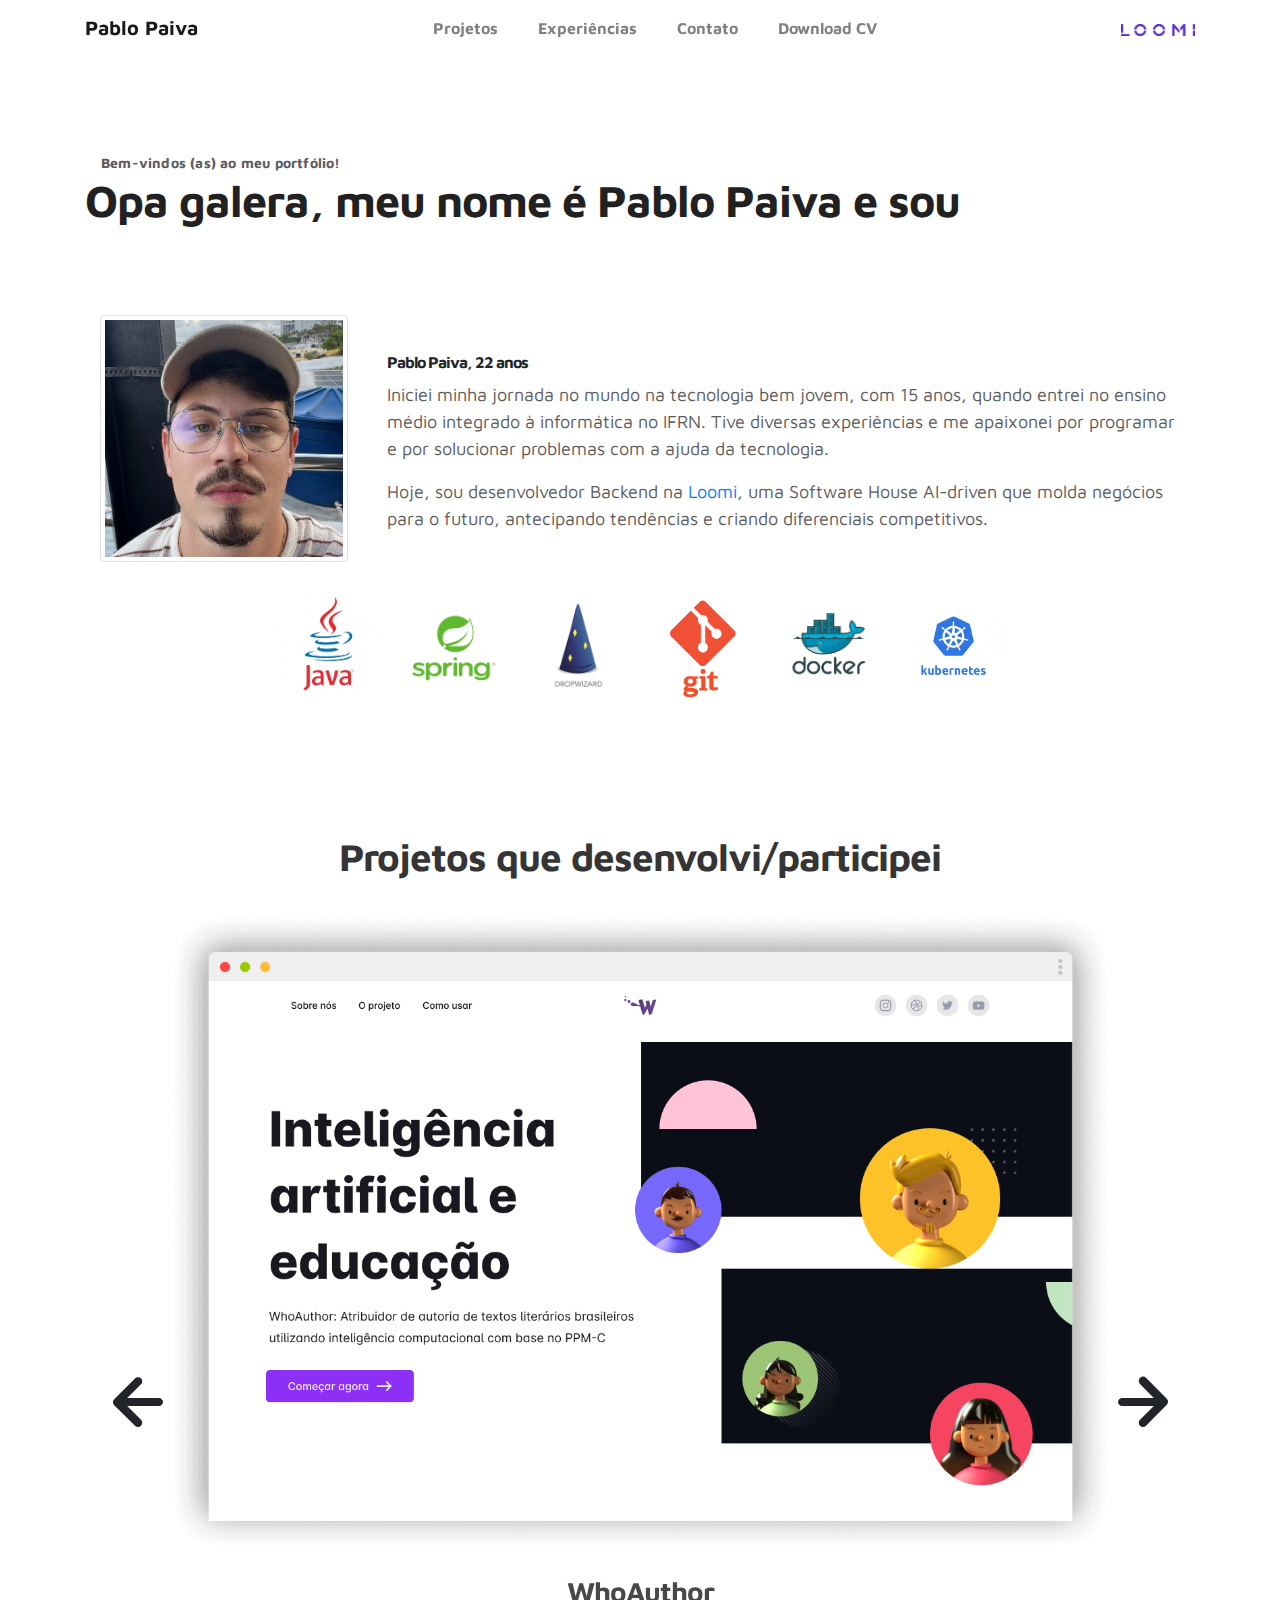
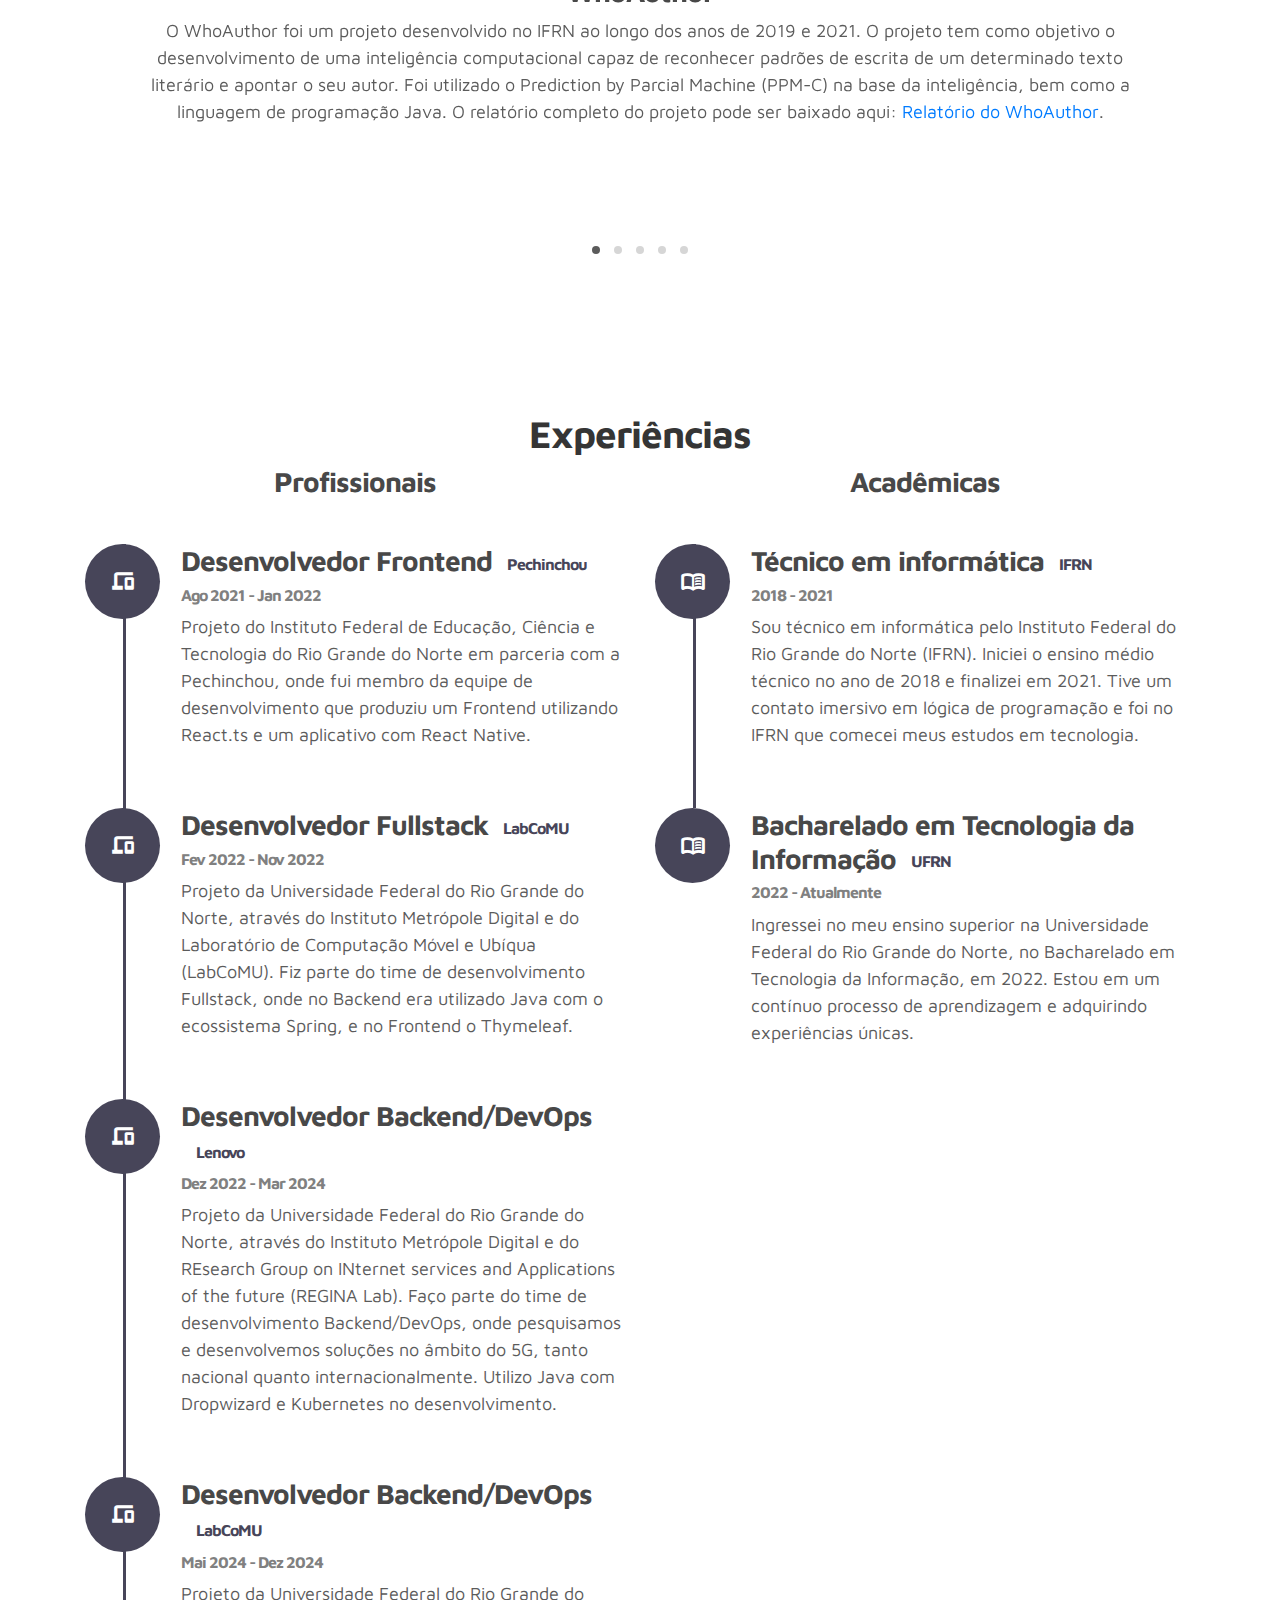
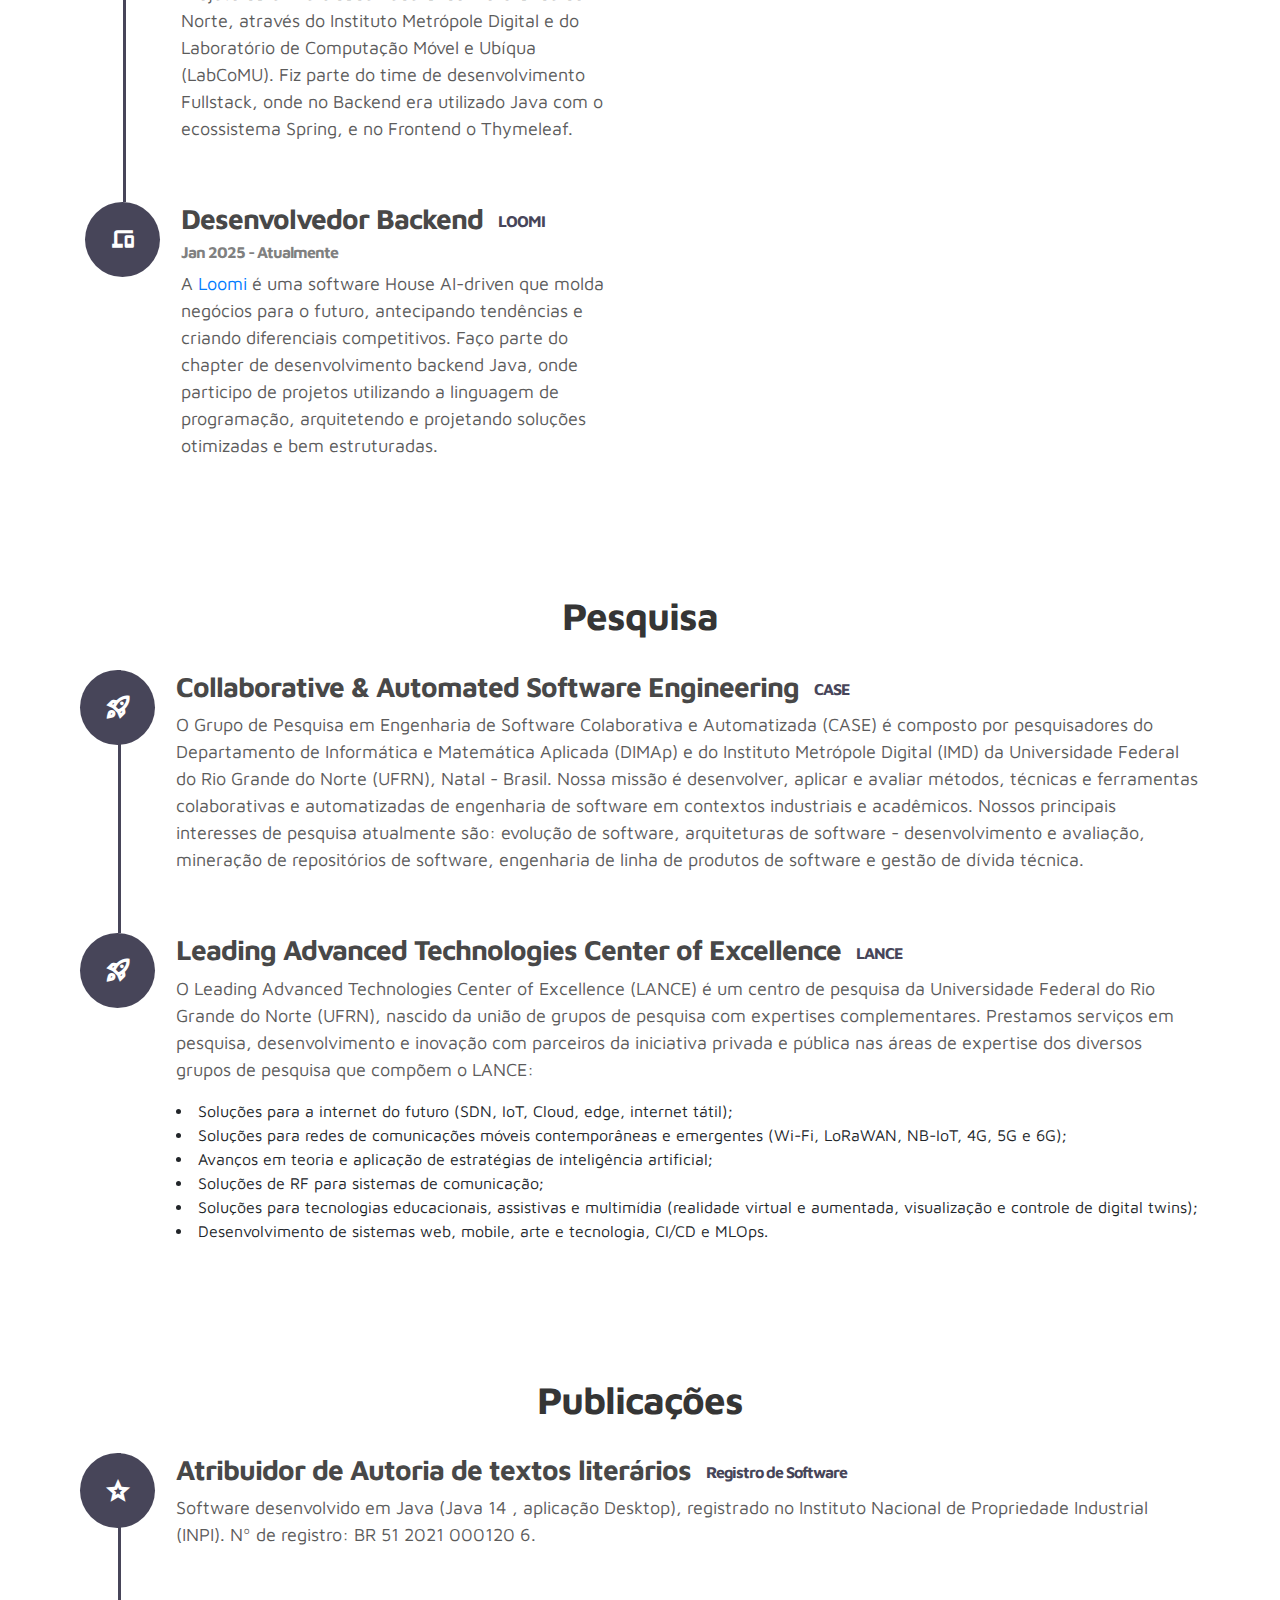
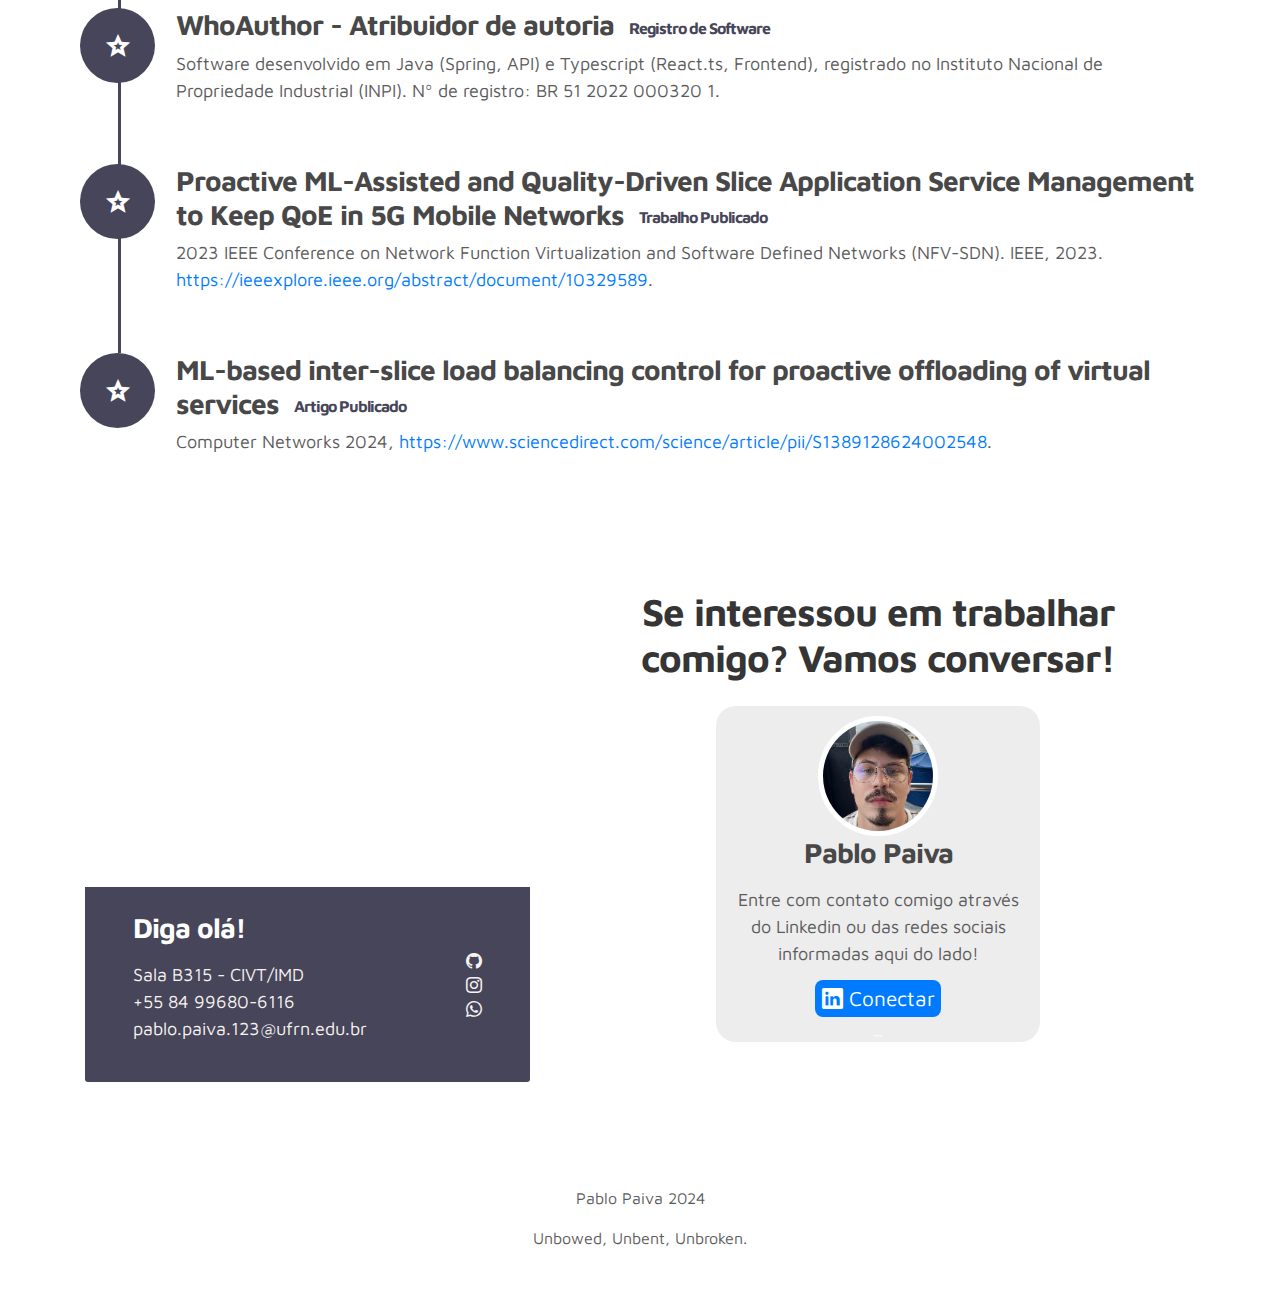
<file: index.html>
<!doctype html>
<html lang="en">

<head>
  <meta charset="utf-8">
  <meta name="viewport" content="width=device-width, initial-scale=1, shrink-to-fit=no">
  <meta name="description" content="">
  <meta name="author" content="">

  <title>Pablo Paiva - Portfólio</title>

  <link rel="stylesheet" href="css/bootstrap.min.css">
  <link rel="stylesheet" href="css/unicons.css">
  <link rel="stylesheet" href="css/owl.carousel.min.css">
  <link rel="stylesheet" href="css/owl.theme.default.min.css">
  <link rel="stylesheet" href="https://cdn.jsdelivr.net/npm/bootstrap-icons@1.10.4/font/bootstrap-icons.css">
  <link rel="stylesheet"
    href="https://fonts.googleapis.com/css2?family=Material+Symbols+Outlined:opsz,wght,FILL,GRAD@20..48,100..700,0..1,-50..200" />
  <link rel="stylesheet"
    href="https://fonts.googleapis.com/css2?family=Material+Symbols+Outlined:opsz,wght,FILL,GRAD@24,400,0,0" />
  <!-- MAIN STYLE -->
  <link rel="stylesheet" href="css/tooplate-style.css">

  <link rel="icon" href="images/logo.png">
</head>

<body>

  <!-- MENU -->
  <nav class="navbar navbar-expand-sm navbar-light">
    <div class="container">
      <a class="navbar-brand" href="#about">Pablo Paiva</a>

      <button class="navbar-toggler" type="button" data-toggle="collapse" data-target="#navbarNav"
        aria-controls="navbarNav" aria-expanded="false" aria-label="Toggle navigation">
        <span class="navbar-toggler-icon"></span>
        <span class="navbar-toggler-icon"></span>
        <span class="navbar-toggler-icon"></span>
      </button>

      <div class="collapse navbar-collapse" id="navbarNav">
        <ul class="navbar-nav mx-auto">
          <li class="nav-item">
            <a id="navbar-projects" href="#project" class="nav-link"><span data-hover="Projetos">Projetos</span></a>
          </li>
          <li class="nav-item">
            <a id="navbar-experiences" href="#resume" class="nav-link"><span
                data-hover="Experiências">Experiências</span></a>
          </li>
          <li class="nav-item">
            <a id="navbar-contact" href="#contact" class="nav-link"><span data-hover="Contato">Contato</span></a>
          </li>
          <li class="nav-item">
            <a id="curriculo-pdf-link" href="./documents/curriculo_ptbr.pdf" target="_blank"
              download="Pablo Paiva - Currículo" class="nav-link"><span data-hover="Download CV">Download CV</span></a>
          </li>
        </ul>

        <ul class="navbar-nav ml-lg-auto" style="width: 10%;margin-left: 0 !important;">
          <div class="ml-lg-4">
            <div class="color-mode d-lg-flex justify-content-center align-items-center" style="white-space: nowrap;">
            <a href="https://loomi.digital" target="_blank"><img src="./images/Logo roxa.png" width="" style="width: 100%;"></a>
            </div>
          </div>
        </ul>
      </div>
    </div>
  </nav>

  <!-- ABOUT -->
  <section class="about full-screen d-lg-flex justify-content-center align-items-center" id="about">
    <div class="container">
      <div class="row">

        <div class="col-lg-7 col-md-12 col-12 d-flex align-items-center header-stacks">
          <div class="about-text">
            <small id="wellcome" class="small-text">Bem-vindos (as) ao <span class="mobile-block">meu
                portfólio!</span></small>
            <h1 class="animated animated-text">
              <span id="presentation" class="mr-2">Opa galera, meu nome é Pablo Paiva e sou </span>
              <div class="animated-info" style="width: 100% !important;">
                <span id="skils1" class="animated-item">Engenheiro de Software</span>
                <span id="skils3" class="animated-item">Profissional DevOps</span>
                <span id="skils2" class="animated-item">Pesquisador</span>
              </div>
            </h1>
          </div>
        </div>

      </div>
      <div class="row" style="margin-top: 3%;">
        <div class="col-md-12 col-12 d-flex align-items-center biography">
          <div class="col-md-3">
            <img src="./images/eu.JPEG" alt="" class="img-thumbnail mb-4">
          </div>
          <div class="pl-md-4 col-md-9">
            <h6 id="name_age" class="title">Pablo Paiva, 22 anos</h6>
            <p id="about-p1">Iniciei minha jornada no mundo na tecnologia bem jovem, com 15 anos, quando entrei no
              ensino médio integrado à informática no IFRN. Tive diversas experiências e me apaixonei por programar e por solucionar problemas com a ajuda da tecnologia.
            </p>
            <p id="about-p2">Hoje, sou desenvolvedor Backend na <a href="https://loomi.digital/" target="_blank" rel="noopener noreferrer">Loomi</a>, uma Software House AI-driven que molda negócios para o futuro, antecipando tendências e criando diferenciais competitivos.
            </p>
          </div>
        </div>
        <div class="tecnologies">
          <img src="./images/tecnologies/java.jpg" alt="Java" />
          <img src="./images/tecnologies/spring.png" alt="Spring" />
          <img src="./images/tecnologies/dropwizard.png" alt="Dropwizard" />
          <img src="./images/tecnologies/git.png" alt="Git" />
          <img src="./images/tecnologies/docker.png" alt="Docker" />
          <img src="./images/tecnologies/kubernetes.png" alt="Kubernetes" />
        </div>
      </div>
    </div>
  </section>

  <!-- PROJECTS -->
  <section class="project py-5" id="project">
    <div class="container">

      <div class="row">
        <div class="col-lg-11 text-center mx-auto col-12">

          <div class="col-lg-8 mx-auto">
            <h2 id="projects-title">Projetos que desenvolvi/participei</h2>
          </div>

          <div class="owl-carousel owl-theme">
            <div class="item">
              <div class="project-info">
                <img src="images/project/project-image01.png" class="img-fluid" alt="project image">
                <h3 class="title-project1">WhoAuthor</h3>
                <p class="text-project1" style="margin-bottom: 5%;">O WhoAuthor foi um projeto desenvolvido no IFRN ao
                  longo dos anos de 2019
                  e 2021.
                  O projeto tem como objetivo o desenvolvimento de uma inteligência computacional capaz de reconhecer
                  padrões de escrita de um determinado texto literário e apontar o seu autor.
                  Foi utilizado o Prediction by Parcial Machine (PPM-C) na base da inteligência, bem como a linguagem de
                  programação Java. O relatório completo do projeto pode ser baixado aqui: <a
                    href="./documents/whoauthor.pdf" target="_blank" rel="relatório do WhoAuthor">Relatório do
                    WhoAuthor</a>.</p>
              </div>
            </div>

            <div class="item">
              <div class="project-info">
                <img src="images/project/project-image02.png" class="img-fluid" alt="project image">
                <h3 class="title-project2">Registro de patente do WhoAuthor</h3>
                <p class="text-project2" style="margin-bottom: 5%;">O WhoAutor (slide anterior) possui duas versões,
                  ambas com patente
                  publicada no Instituto Nacional de Propriedade Industrial (INPI). A primeira é um software desktop
                  feito inteiramente em Java, que foi patenteada em 26/01/2021, com número de registro BR 51 2021 000120
                  6. A segunda
                  versão possui um backend em Java com o ecossistema do Spring, além de um fronted desenvolvido em
                  TypeScript com o apoio do React.ts e foi patenteada no dia 15/02/2022, seu número de
                  registro é BR 51 2022 000320 1.</p>
              </div>
            </div>

            <div class="item">
              <div class="project-info">
                <img src="images/project/project-image04.png" class="img-fluid" alt="project image">
                <h3 class="title-project4">SIEMENS</h3>
                <p class="text-project4" style="margin-bottom: 5%;">Na primeira semana a partir do meu ingresso no
                  bacharelado em Tecnologia da Informação no IMD/UFRN eu já participava de um projeto de desenvolvimento
                  como membro do Laboratótio de Computação Móvel e Ubíqua (LabCoMU).
                  O projeto era uma parceria entre o IMD e a empresa internacional SIEMENS. Minha tarefa era criar um
                  ambiente integrado para a equipe de vendas da empresa, um sistema completo, capaz de registrar todas
                  as propostas de venda, solicitações e fluxo de pedidos etc. Participei da equipe de desenvolvimento
                  como programador Fullstack, onde era utilizado o Java com o ecossistema Spring e o Thymeleaf para a
                  interface gráfica. O projeto teve início em abril de 2022 e finalizou em novembro do mesmo ano.</p>
              </div>
            </div>

            <div class="item">
              <div class="project-info">
                <img src="images/project/project-image05.png" class="img-fluid" alt="project image">
                <h3 class="title-project5">Lenovo</h3>
                <p class="text-project5" style="margin-bottom: 5%;">Em dezembro de 2022 ingressei no projeto INMS55
                  (Intelligent Network Management System for 5G), como membro do REsearch Group on INternet services and
                  Applications of the future (REGINA Lab).
                  O IMD/UFRN possui uma grande parceria com a multinacional Lenovo.
                  O projeto visa a pesquisa e o desenvolvimento de soluções no âmbito da rede de 5ª geração, o 5G.
                  Trabalho como desenvolvedor Backend com Java e Dropwizard, além de realizar várias tarefas de DevOps
                  com ferramentas de conteinerização com o Docker, Podman e Kubernetes, de virtualização com o
                  OpenStack e Open Source MANO, de monitoramento com Grafana e Prometheus, de mensageria como RabbitMQ e
                  com diversos outros conceitos de telecomunicações, redes e desenvolvimento, como KPI, NFV/NFC etc.</p>
              </div>
            </div>

            <div class="item">
              <div class="project-info">
                <img src="images/project/project-image06.png" class="img-fluid" alt="project image">
                <h3 class="title-project5">Innotracker</h3>
                <p class="text-project5" style="margin-bottom: 5%;">Em maio de 2024 inicei a participação como
                  Desenvolvedor Backend e DevOps no projeto
                  Innotracker, projeto esse que faz parte de uma parceria entre a empresa Innomotics e o IMD/UFRN. O
                  Innotracker é um sistema de gerenciamento e de análise de riscos de mercado no fluxo de pedidos da
                  empresa. No projeto, é utilizado a linguagem Java no desenvolvimento backend, juntamente com o
                  Thymeleaf para gerar um Frontend web. Tecnologias avançadas de CI/CD com o Gitlab, gerenciamento de
                  Gitlab runners, deploy em produção e homologação com Docker e Kubernetes, são algumas das abordagens
                  DevOps utilizadas no projeto.
                </p>
              </div>
            </div>
          </div>
        </div>

      </div>
    </div>
    </div>
  </section>

  <!-- FEATURES -->
  <section class="resume py-5 d-lg-flex justify-content-center align-items-center" id="resume">
    <div class="container">
      <div class="row">
        <div class="col-lg-8 mx-auto" style="text-align: center;">
          <h2 id="experiences-title">Experiências</h2>
        </div>
        <div class="col-lg-6 col-12">
          <h3 id="experiences-professional" class="mb-4" style="text-align: center;">Profissionais</h3>

          <div class="timeline">
            <div class="timeline-wrapper">
              <div class="timeline-yr">
                <span class="material-symbols-outlined">devices</span>
              </div>
              <div class="timeline-info">
                <h3><span id="title-professional1">Desenvolvedor Frontend</span><small>Pechinchou</small></h3>
                <h4 style="font-size: 100%;color: gray;">Ago 2021 - Jan 2022</h4>
                <p id="text-professional1">Projeto do Instituto Federal de Educação, Ciência e Tecnologia do Rio Grande
                  do Norte em parceria com
                  a Pechinchou, onde fui membro da equipe de desenvolvimento que produziu um Frontend utilizando
                  React.ts e um aplicativo com React Native.</p>
              </div>
            </div>

            <div class="timeline-wrapper">
              <div class="timeline-yr">
                <span class="material-symbols-outlined">devices</span>
              </div>
              <div class="timeline-info">
                <h3><span id="title-professional2">Desenvolvedor Fullstack</span><small>LabCoMU</small></h3>
                <h4 style="font-size: 100%;color: gray;">Fev 2022 - Nov 2022</h4>
                <p id="text-professional2">
                  Projeto da Universidade Federal do Rio Grande do Norte, através do Instituto
                  Metrópole Digital e do Laboratório de Computação Móvel e Ubíqua (LabCoMU). Fiz parte do time de
                  desenvolvimento Fullstack,
                  onde no Backend era utilizado Java com o ecossistema Spring, e no Frontend o Thymeleaf.</p>
              </div>
            </div>

            <div class="timeline-wrapper">
              <div class="timeline-yr">
                <span class="material-symbols-outlined">devices</span>
              </div>
              <div class="timeline-info">
                <h3><span id="title-professional3">Desenvolvedor Backend/DevOps</span><small>Lenovo</small></h3>
                <h4 style="font-size: 100%;color: gray;">Dez 2022 - Mar 2024</h4>
                <p id="text-professional3">Projeto da Universidade Federal do Rio Grande do Norte, através do Instituto
                  Metrópole Digital e do REsearch Group on INternet services and Applications of the future (REGINA
                  Lab).
                  Faço parte do time de desenvolvimento Backend/DevOps, onde
                  pesquisamos e desenvolvemos soluções no âmbito do 5G, tanto nacional quanto internacionalmente.
                  Utilizo Java com Dropwizard e Kubernetes no desenvolvimento.</p>
              </div>
            </div>

            <div class="timeline-wrapper">
              <div class="timeline-yr">
                <span class="material-symbols-outlined">devices</span>
              </div>
              <div class="timeline-info">
                <h3><span id="title-professional3">Desenvolvedor Backend/DevOps</span><small>LabCoMU</small></h3>
                <h4 style="font-size: 100%;color: gray;">Mai 2024 - Dez 2024</h4>
                <p id="text-professional3">
                  Projeto da Universidade Federal do Rio Grande do Norte, através do Instituto
                  Metrópole Digital e do Laboratório de Computação Móvel e Ubíqua (LabCoMU). Fiz parte do time de
                  desenvolvimento Fullstack,
                  onde no Backend era utilizado Java com o ecossistema Spring, e no Frontend o Thymeleaf.</p>
              </div>
            </div>

            <div class="timeline-wrapper">
              <div class="timeline-yr">
                <span class="material-symbols-outlined">devices</span>
              </div>
              <div class="timeline-info">
                <h3><span id="title-professional3">Desenvolvedor Backend</span><small>LOOMI</small></h3>
                <h4 style="font-size: 100%;color: gray;">Jan 2025 - Atualmente</h4>
                <p id="text-professional3">
                  A <a href="https://loomi.digital/" target="_blank">Loomi</a> é uma software House AI-driven que molda negócios para o futuro, antecipando tendências e criando diferenciais competitivos.
                  Faço parte do chapter de desenvolvimento backend Java, onde participo de projetos utilizando a linguagem de programação, arquitetendo e projetando soluções otimizadas e bem estruturadas.
                </p>
              </div>
            </div>
          </div>
        </div>

        <div class="col-lg-6 col-12">
          <h3 id="experiences-academic" class="mb-4 mobile-mt-2" style="text-align: center;">Acadêmicas</h3>

          <div class="timeline">
            <div class="timeline-wrapper">
              <div class="timeline-yr">
                <span class="material-symbols-outlined">menu_book</span>
              </div>
              <div class="timeline-info">
                <h3><span id="title-academic1">Técnico em informática</span><small>IFRN</small></h3>
                <h4 style="font-size: 100%;color: gray;">2018 - 2021</h4>
                <p id="text-academic1">Sou técnico em informática pelo Instituto Federal do Rio Grande do Norte (IFRN).
                  Iniciei o ensino
                  médio técnico no ano de 2018 e finalizei em 2021. Tive um contato imersivo em lógica de programação e
                  foi no IFRN que comecei meus estudos em tecnologia.
                </p>
              </div>
            </div>

            <div class="timeline-wrapper">
              <div class="timeline-yr">
                <span class="material-symbols-outlined">menu_book</span>
              </div>
              <div class="timeline-info">
                <h3><span id="title-academic2">Bacharelado em Tecnologia da Informação</span><small>UFRN</small></h3>
                <h4 style="font-size: 100%;color: gray;">2022 - Atualmente</h4>
                <p id="text-academic2">Ingressei no meu ensino superior na Universidade Federal do Rio Grande do Norte,
                  no Bacharelado em
                  Tecnologia da Informação, em 2022. Estou em um contínuo processo de aprendizagem e adquirindo
                  experiências únicas.</p>
              </div>
            </div>
          </div>
        </div>

      </div>
    </div>
  </section>

  <section class="resume py-5 d-lg-flex justify-content-center align-items-center" id="resume">
    <div class="container">
      <div class="row">
        <div class="col-lg-8 mx-auto" style="text-align: center;">
          <h2 id="experiences-title">Pesquisa</h2>
        </div>
        <div style="margin: 0px 10px 0px 10px;width: 100%;">
          <div class="timeline">
            <div class="timeline-wrapper">
              <div class="timeline-yr">
                <span class="material-symbols-outlined">rocket_launch</span>
              </div>
              <div class="timeline-info" style="max-width: 100% !important;">
                <h3><span id="title-professional1">Collaborative & Automated Software
                    Engineering</span><small>CASE</small></h3>
                <p id="text-professional1">
                  O Grupo de Pesquisa em Engenharia de Software Colaborativa e Automatizada (CASE) é composto por
                  pesquisadores do Departamento de Informática e Matemática Aplicada (DIMAp) e do Instituto Metrópole
                  Digital (IMD) da Universidade Federal do Rio Grande do Norte (UFRN), Natal - Brasil.
                  Nossa missão é desenvolver, aplicar e avaliar métodos, técnicas e ferramentas colaborativas e
                  automatizadas de engenharia de software em contextos industriais e acadêmicos.
                  Nossos principais interesses de pesquisa atualmente são: evolução de software, arquiteturas de
                  software - desenvolvimento e avaliação, mineração de repositórios de software, engenharia de linha de
                  produtos de software e gestão de dívida técnica.</p>
              </div>
            </div>

            <div class="timeline-wrapper">
              <div class="timeline-yr">
                <span class="material-symbols-outlined">rocket_launch</span>
              </div>
              <div class="timeline-info" style="max-width: 100% !important;">
                <h3><span id="title-professional2">Leading Advanced Technologies Center of
                    Excellence</span><small>LANCE</small></h3>
                <p id="text-professional2">
                  O Leading Advanced Technologies Center of Excellence (LANCE) é um centro de pesquisa da Universidade
                  Federal do Rio Grande do Norte (UFRN), nascido da união de grupos de pesquisa com expertises
                  complementares. Prestamos serviços em pesquisa, desenvolvimento e inovação com parceiros da iniciativa
                  privada e pública nas áreas de expertise dos diversos grupos de pesquisa que compõem o LANCE:

                <ul>
                  <li style="list-style: inside!important;">Soluções para a internet do futuro (SDN, IoT, Cloud, edge,
                    internet tátil);</li>
                  <li style="list-style: inside!important;">Soluções para redes de comunicações móveis contemporâneas e
                    emergentes (Wi-Fi, LoRaWAN, NB-IoT, 4G, 5G e 6G);</li>
                  <li style="list-style: inside!important;">Avanços em teoria e aplicação de estratégias de inteligência
                    artificial;</li>
                  <li style="list-style: inside!important;">Soluções de RF para sistemas de comunicação;</li>
                  <li style="list-style: inside!important;">Soluções para tecnologias educacionais, assistivas e
                    multimídia (realidade virtual e aumentada, visualização e controle de digital twins);</li>
                  <li style="list-style: inside!important;">Desenvolvimento de sistemas web, mobile, arte e tecnologia,
                    CI/CD e MLOps.</li>
                </ul>
                </p>
              </div>
            </div>
          </div>
        </div>
      </div>
    </div>
  </section>

  <section class="resume py-5 d-lg-flex justify-content-center align-items-center" id="resume">
    <div class="container">
      <div class="row">
        <div class="col-lg-8 mx-auto" style="text-align: center;">
          <h2 id="experiences-title">Publicações</h2>
        </div>
        <div style="margin: 0px 10px 0px 10px;width: 100%;">
          <div class="timeline">
            <div class="timeline-wrapper">
              <div class="timeline-yr">
                <span class="material-symbols-outlined">grade</span>
              </div>
              <div class="timeline-info" style="max-width: 100% !important;">
                <h3><span id="title-professional1">Atribuidor de Autoria de textos literários</span><small>Registro de Software</small></h3>
                <p id="text-professional1">
                  Software desenvolvido em Java (Java 14 , aplicação Desktop), registrado no Instituto Nacional de
                  Propriedade Industrial (INPI). Nº de registro: BR 51 2021 000120 6.
                </p>
              </div>
            </div>

            <div class="timeline-wrapper">
              <div class="timeline-yr">
                <span class="material-symbols-outlined">grade</span>
              </div>
              <div class="timeline-info" style="max-width: 100% !important;">
                <h3><span id="title-professional2">WhoAuthor - Atribuidor de autoria</span><small>Registro de
                    Software</small></h3>
                <p id="text-professional2">
                  Software desenvolvido em Java (Spring, API) e Typescript (React.ts, Frontend), registrado no Instituto
                  Nacional de Propriedade Industrial (INPI). Nº de registro: BR 51 2022 000320 1.
                </p>
              </div>
            </div>

            <div class="timeline-wrapper">
              <div class="timeline-yr">
                <span class="material-symbols-outlined">grade</span>
              </div>
              <div class="timeline-info" style="max-width: 100% !important;">
                <h3><span id="title-professional2">Proactive ML-Assisted and Quality-Driven Slice Application Service
                    Management to Keep QoE in 5G Mobile Networks</span><small>Trabalho Publicado</small></h3>
                <p id="text-professional2">
                  2023 IEEE Conference on Network Function Virtualization and Software Defined Networks (NFV-SDN). IEEE,
                  2023. <a target="_blank" rel="noopener noreferrer"
                    href="https://ieeexplore.ieee.org/abstract/document/10329589">https://ieeexplore.ieee.org/abstract/document/10329589</a>.
                </p>
              </div>
            </div>

            <div class="timeline-wrapper">
              <div class="timeline-yr">
                <span class="material-symbols-outlined">grade</span>
              </div>
              <div class="timeline-info" style="max-width: 100% !important;">
                <h3><span id="title-professional2">ML-based inter-slice load balancing control for proactive offloading
                    of virtual
                    services</span><small>Artigo Publicado</small></h3>
                <p id="text-professional2">
                  Computer Networks 2024, <a target="_blank" rel="noopener noreferrer"
                    href="https://www.sciencedirect.com/science/article/pii/S1389128624002548">https://www.sciencedirect.com/science/article/pii/S1389128624002548</a>.
                </p>
              </div>
            </div>
          </div>
        </div>
      </div>
    </div>
  </section>

  <!-- CONTACT -->
  <section class="contact py-5" id="contact">
    <div class="container">
      <div class="row">

        <div class="col-lg-5 mr-lg-5 col-12">
          <div class="google-map w-100">
            <iframe src="https://www.google.com/maps/embed?pb=!1m18!1m12!1m3!1d323.6575977339297!2d-35.20552982208905!3d-5.832291652263467!2m3!1f0!2f0!3f0!3m2!1i1024!2i768!4f13.1!3m3!1m2!1s0x7b2ff75c341eaaf%3A0x9e690237eaddaf9a!2sMetr%C3%B3pole%20Digital%20-%20IMD%2FUFRN!5e1!3m2!1spt-BR!2sbr!4v1741307764676!5m2!1spt-BR!2sbr" width="400" height="300" style="border:0;" allowfullscreen="" loading="lazy" referrerpolicy="no-referrer-when-downgrade"></iframe>
          </div>

          <div class="contact-info d-flex justify-content-between align-items-center py-4 px-lg-5">
            <div class="contact-info-item">
              <h3 id="contact-maptitle" class="mb-3 text-white">Diga olá!</h3>
              <p class="footer-text mb-0">Sala B315 - CIVT/IMD</p>
              <p class="footer-text mb-0">+55 84 99680-6116</p>
              <p><a href="mailto:pablo.paiva.123@ufrn.edu.br">pablo.paiva.123@ufrn.edu.br</a></p>
            </div>

            <ul class="social-links">
              <li><a href="https://github.com/pablodeyvid11" class="bi bi-github" data-toggle="tooltip"
                  data-placement="left" title="GitHub"></a>
              </li>
              <li><a href="https://www.instagram.com/pablo_deyvid/" class="bi bi-instagram" data-toggle="tooltip"
                  data-placement="left" title="Instagram"></a></li>
              <li><a href="http://wa.me/+5584996806116" class="bi bi-whatsapp" data-toggle="tooltip"
                  data-placement="left" title="Whatsapp"></a>
              </li>
            </ul>
          </div>
        </div>

        <div class="col-lg-6 col-12">
          <div class="contact-form">
            <h2 id="contact-titleinter" class="mb-4" style="text-align: center;">Se interessou em trabalhar comigo?
              Vamos conversar!</h2>
            <div class="profile-card">
              <img src="./images/eu.JPEG" class="profilepic-card" alt="Profile Card with HTML & CSS" />
              <h3>Pablo Paiva</h3>
              <p id="contact-descriptionlinkedin" style="margin: 5%;">Entre com contato comigo através do Linkedin ou
                das redes sociais informadas aqui
                do lado!</p>
              <a href="https://www.linkedin.com/in/pablinho" target="_blank" id="contact-conect"><i
                  class="bi bi-linkedin"></i> Conectar</a>
              <p style="color: white;">_</p>
            </div>

          </div>
        </div>
      </div>

    </div>
    </div>
  </section>

  <!-- FOOTER -->
  <footer class="footer py-5">
    <div class="container">
      <div class="row">

        <div class="col-lg-12 col-12">
          <p class="copyright-text text-center">Pablo Paiva 2024</p>
          <p class="copyright-text text-center">Unbowed, Unbent, Unbroken.</p>
        </div>

      </div>
    </div>
  </footer>

  <script src="js/jquery-3.3.1.min.js"></script>
  <script src="js/popper.min.js"></script>
  <script src="js/bootstrap.min.js"></script>
  <script src="js/Headroom.js"></script>
  <script src="js/jQuery.headroom.js"></script>
  <script src="js/owl.carousel.min.js"></script>
  <script src="js/smoothscroll.js"></script>
  <script src="js/custom.js"></script>
  <script src="js/linkedin.js"></script>
  <!-- Google tag (gtag.js) -->
  <script async src="https://www.googletagmanager.com/gtag/js?id=G-009WLYCVPF"></script>
  <script>
    window.dataLayer = window.dataLayer || [];
    function gtag() { dataLayer.push(arguments); }
    gtag('js', new Date());

    gtag('config', 'G-009WLYCVPF');
  </script>
</body>

</html>
</file>
<file: css/unicons.css>
@font-face {
  font-family: 'unicons';
  src: url('../font/unicons.eot?42479262');
  src: url('../font/unicons.eot?42479262#iefix') format('embedded-opentype'),
       url('../font/unicons.woff2?42479262') format('woff2'),
       url('../font/unicons.woff?42479262') format('woff'),
       url('../font/unicons.ttf?42479262') format('truetype'),
       url('../font/unicons.svg?42479262#unicons') format('svg');
  font-weight: normal;
  font-style: normal;
}
/* Chrome hack: SVG is rendered more smooth in Windozze. 100% magic, uncomment if you need it. */
/* Note, that will break hinting! In other OS-es font will be not as sharp as it could be */
/*
@media screen and (-webkit-min-device-pixel-ratio:0) {
  @font-face {
    font-family: 'unicons';
    src: url('../font/unicons.svg?42479262#unicons') format('svg');
  }
}
*/
 
 [class^="uil-"]:before, [class*=" uil-"]:before {
  font-family: "unicons";
  font-style: normal;
  font-weight: normal;
  speak: none;
 
  display: inline-block;
  text-decoration: inherit;
  width: 1em;
  margin-right: .2em;
  text-align: center;
  /* opacity: .8; */
 
  /* For safety - reset parent styles, that can break glyph codes*/
  font-variant: normal;
  text-transform: none;
 
  /* fix buttons height, for twitter bootstrap */
  line-height: 1em;
 
  /* Animation center compensation - margins should be symmetric */
  /* remove if not needed */
  margin-left: .2em;
 
  /* you can be more comfortable with increased icons size */
  /* font-size: 120%; */
 
  /* Font smoothing. That was taken from TWBS */
  -webkit-font-smoothing: antialiased;
  -moz-osx-font-smoothing: grayscale;
 
  /* Uncomment for 3D effect */
  /* text-shadow: 1px 1px 1px rgba(127, 127, 127, 0.3); */
}
 
.uil-abacus:before { content: '\e800'; } /* '' */
.uil-accessible-icon-alt:before { content: '\e801'; } /* '' */
.uil-adjust-alt:before { content: '\e802'; } /* '' */
.uil-adjust-circle:before { content: '\e803'; } /* '' */
.uil-adjust-half:before { content: '\e804'; } /* '' */
.uil-adjust:before { content: '\e805'; } /* '' */
.uil-airplay:before { content: '\e806'; } /* '' */
.uil-align-alt:before { content: '\e807'; } /* '' */
.uil-align-center-alt:before { content: '\e808'; } /* '' */
.uil-align-center-h:before { content: '\e809'; } /* '' */
.uil-align-center-justify:before { content: '\e80a'; } /* '' */
.uil-align-center-v:before { content: '\e80b'; } /* '' */
.uil-align-center:before { content: '\e80c'; } /* '' */
.uil-align-justify:before { content: '\e80d'; } /* '' */
.uil-align-left-justify:before { content: '\e80e'; } /* '' */
.uil-align-left:before { content: '\e80f'; } /* '' */
.uil-align-letter-right:before { content: '\e810'; } /* '' */
.uil-align-right-justify:before { content: '\e811'; } /* '' */
.uil-align-right:before { content: '\e812'; } /* '' */
.uil-align:before { content: '\e813'; } /* '' */
.uil-ambulance:before { content: '\e814'; } /* '' */
.uil-analysis:before { content: '\e815'; } /* '' */
.uil-analytics:before { content: '\e816'; } /* '' */
.uil-anchor:before { content: '\e817'; } /* '' */
.uil-android-phone-slash:before { content: '\e818'; } /* '' */
.uil-angle-double-down:before { content: '\e819'; } /* '' */
.uil-angle-double-left:before { content: '\e81a'; } /* '' */
.uil-angle-double-right:before { content: '\e81b'; } /* '' */
.uil-angle-double-up:before { content: '\e81c'; } /* '' */
.uil-angle-down:before { content: '\e81d'; } /* '' */
.uil-angle-left:before { content: '\e81e'; } /* '' */
.uil-angle-right-b:before { content: '\e81f'; } /* '' */
.uil-angle-right:before { content: '\e820'; } /* '' */
.uil-angle-up:before { content: '\e821'; } /* '' */
.uil-annoyed-alt:before { content: '\e822'; } /* '' */
.uil-annoyed:before { content: '\e823'; } /* '' */
.uil-apps:before { content: '\e824'; } /* '' */
.uil-archive-alt:before { content: '\e825'; } /* '' */
.uil-archive:before { content: '\e826'; } /* '' */
.uil-arrow-break:before { content: '\e827'; } /* '' */
.uil-arrow-circle-down:before { content: '\e828'; } /* '' */
.uil-arrow-circle-left:before { content: '\e829'; } /* '' */
.uil-arrow-circle-right:before { content: '\e82a'; } /* '' */
.uil-arrow-circle-up:before { content: '\e82b'; } /* '' */
.uil-arrow-compress-h:before { content: '\e82c'; } /* '' */
.uil-arrow-down-left:before { content: '\e82d'; } /* '' */
.uil-arrow-down-right:before { content: '\e82e'; } /* '' */
.uil-arrow-down:before { content: '\e82f'; } /* '' */
.uil-arrow-from-right:before { content: '\e830'; } /* '' */
.uil-arrow-from-top:before { content: '\e831'; } /* '' */
.uil-arrow-growth:before { content: '\e832'; } /* '' */
.uil-arrow-left:before { content: '\e833'; } /* '' */
.uil-arrow-random:before { content: '\e834'; } /* '' */
.uil-arrow-resize-diagonal:before { content: '\e835'; } /* '' */
.uil-arrow-right:before { content: '\e836'; } /* '' */
.uil-arrow-to-bottom:before { content: '\e837'; } /* '' */
.uil-arrow-to-right:before { content: '\e838'; } /* '' */
.uil-arrow-up-left:before { content: '\e839'; } /* '' */
.uil-arrow-up-right:before { content: '\e83a'; } /* '' */
.uil-arrow-up:before { content: '\e83b'; } /* '' */
.uil-arrows-h-alt:before { content: '\e83c'; } /* '' */
.uil-arrows-h:before { content: '\e83d'; } /* '' */
.uil-arrows-left-down:before { content: '\e83e'; } /* '' */
.uil-arrows-maximize:before { content: '\e83f'; } /* '' */
.uil-arrows-merge:before { content: '\e840'; } /* '' */
.uil-arrows-resize-h:before { content: '\e841'; } /* '' */
.uil-arrows-resize-v:before { content: '\e842'; } /* '' */
.uil-arrows-resize:before { content: '\e843'; } /* '' */
.uil-arrows-right-down:before { content: '\e844'; } /* '' */
.uil-arrows-shrink-h:before { content: '\e845'; } /* '' */
.uil-arrows-shrink-v:before { content: '\e846'; } /* '' */
.uil-arrows-up-right:before { content: '\e847'; } /* '' */
.uil-arrows-v-alt:before { content: '\e848'; } /* '' */
.uil-arrows-v:before { content: '\e849'; } /* '' */
.uil-at:before { content: '\e84a'; } /* '' */
.uil-atm-card:before { content: '\e84b'; } /* '' */
.uil-atom:before { content: '\e84c'; } /* '' */
.uil-auto-flash:before { content: '\e84d'; } /* '' */
.uil-award-alt:before { content: '\e84e'; } /* '' */
.uil-award:before { content: '\e84f'; } /* '' */
.uil-baby-carriage:before { content: '\e850'; } /* '' */
.uil-backpack:before { content: '\e851'; } /* '' */
.uil-backspace:before { content: '\e852'; } /* '' */
.uil-backward:before { content: '\e853'; } /* '' */
.uil-bag-alt:before { content: '\e854'; } /* '' */
.uil-bag-slash:before { content: '\e855'; } /* '' */
.uil-bag:before { content: '\e856'; } /* '' */
.uil-ball:before { content: '\e857'; } /* '' */
.uil-ban:before { content: '\e858'; } /* '' */
.uil-bars:before { content: '\e859'; } /* '' */
.uil-basketball-hoop:before { content: '\e85a'; } /* '' */
.uil-basketball:before { content: '\e85b'; } /* '' */
.uil-battery-bolt:before { content: '\e85c'; } /* '' */
.uil-battery-empty:before { content: '\e85d'; } /* '' */
.uil-bed-double:before { content: '\e85e'; } /* '' */
.uil-bed:before { content: '\e85f'; } /* '' */
.uil-bell-school:before { content: '\e860'; } /* '' */
.uil-bell-slash:before { content: '\e861'; } /* '' */
.uil-bill:before { content: '\e862'; } /* '' */
.uil-bitcoin-circle:before { content: '\e863'; } /* '' */
.uil-bitcoin:before { content: '\e864'; } /* '' */
.uil-bluetooth-b:before { content: '\e865'; } /* '' */
.uil-bolt-alt:before { content: '\e866'; } /* '' */
.uil-bolt-slash:before { content: '\e867'; } /* '' */
.uil-bolt:before { content: '\e868'; } /* '' */
.uil-book-alt:before { content: '\e869'; } /* '' */
.uil-book-medical:before { content: '\e86a'; } /* '' */
.uil-book-open:before { content: '\e86b'; } /* '' */
.uil-book-reader:before { content: '\e86c'; } /* '' */
.uil-book:before { content: '\e86d'; } /* '' */
.uil-bookmark-full:before { content: '\e86e'; } /* '' */
.uil-bookmark:before { content: '\e86f'; } /* '' */
.uil-books:before { content: '\e870'; } /* '' */
.uil-boombox:before { content: '\e871'; } /* '' */
.uil-border-alt:before { content: '\e872'; } /* '' */
.uil-border-bottom:before { content: '\e873'; } /* '' */
.uil-border-clear:before { content: '\e874'; } /* '' */
.uil-border-horizontal:before { content: '\e875'; } /* '' */
.uil-border-inner:before { content: '\e876'; } /* '' */
.uil-border-left:before { content: '\e877'; } /* '' */
.uil-border-out:before { content: '\e878'; } /* '' */
.uil-border-right:before { content: '\e879'; } /* '' */
.uil-border-top:before { content: '\e87a'; } /* '' */
.uil-border-vertical:before { content: '\e87b'; } /* '' */
.uil-box:before { content: '\e87c'; } /* '' */
.uil-briefcase-alt:before { content: '\e87d'; } /* '' */
.uil-briefcase:before { content: '\e87e'; } /* '' */
.uil-bright:before { content: '\e87f'; } /* '' */
.uil-brightness-empty:before { content: '\e880'; } /* '' */
.uil-brightness-half:before { content: '\e881'; } /* '' */
.uil-brightness-low:before { content: '\e882'; } /* '' */
.uil-brightness-minus:before { content: '\e883'; } /* '' */
.uil-brightness-plus:before { content: '\e884'; } /* '' */
.uil-brightness:before { content: '\e885'; } /* '' */
.uil-bring-bottom:before { content: '\e886'; } /* '' */
.uil-bring-front:before { content: '\e887'; } /* '' */
.uil-brush-alt:before { content: '\e888'; } /* '' */
.uil-bug:before { content: '\e889'; } /* '' */
.uil-building:before { content: '\e88a'; } /* '' */
.uil-bullseye:before { content: '\e88b'; } /* '' */
.uil-bus-alt:before { content: '\e88c'; } /* '' */
.uil-bus-school:before { content: '\e88d'; } /* '' */
.uil-bus:before { content: '\e88e'; } /* '' */
.uil-calcualtor:before { content: '\e88f'; } /* '' */
.uil-calculator-alt:before { content: '\e890'; } /* '' */
.uil-calendar-alt:before { content: '\e891'; } /* '' */
.uil-calendar-slash:before { content: '\e892'; } /* '' */
.uil-calender:before { content: '\e893'; } /* '' */
.uil-calling:before { content: '\e894'; } /* '' */
.uil-camera-plus:before { content: '\e895'; } /* '' */
.uil-camera-slash:before { content: '\e896'; } /* '' */
.uil-camera:before { content: '\e897'; } /* '' */
.uil-cancel:before { content: '\e898'; } /* '' */
.uil-capsule:before { content: '\e899'; } /* '' */
.uil-capture:before { content: '\e89a'; } /* '' */
.uil-car-sideview:before { content: '\e89b'; } /* '' */
.uil-car-slash:before { content: '\e89c'; } /* '' */
.uil-car-wash:before { content: '\e89d'; } /* '' */
.uil-car:before { content: '\e89e'; } /* '' */
.uil-card-atm:before { content: '\e89f'; } /* '' */
.uil-caret-right:before { content: '\e8a0'; } /* '' */
.uil-cart:before { content: '\e8a1'; } /* '' */
.uil-cell:before { content: '\e8a2'; } /* '' */
.uil-celsius:before { content: '\e8a3'; } /* '' */
.uil-chart-bar-alt:before { content: '\e8a4'; } /* '' */
.uil-chart-bar:before { content: '\e8a5'; } /* '' */
.uil-chart-down:before { content: '\e8a6'; } /* '' */
.uil-chart-growth-alt:before { content: '\e8a7'; } /* '' */
.uil-chart-growth:before { content: '\e8a8'; } /* '' */
.uil-chart-line:before { content: '\e8a9'; } /* '' */
.uil-chart-pie-alt:before { content: '\e8aa'; } /* '' */
.uil-chart-pie:before { content: '\e8ab'; } /* '' */
.uil-chart:before { content: '\e8ac'; } /* '' */
.uil-chat-bubble-user:before { content: '\e8ad'; } /* '' */
.uil-chat-info:before { content: '\e8ae'; } /* '' */
.uil-chat:before { content: '\e8af'; } /* '' */
.uil-check-circle:before { content: '\e8b0'; } /* '' */
.uil-check-square:before { content: '\e8b1'; } /* '' */
.uil-check:before { content: '\e8b2'; } /* '' */
.uil-circle-layer:before { content: '\e8b3'; } /* '' */
.uil-circle:before { content: '\e8b4'; } /* '' */
.uil-circuit:before { content: '\e8b5'; } /* '' */
.uil-clapper-board:before { content: '\e8b6'; } /* '' */
.uil-clipboard-alt:before { content: '\e8b7'; } /* '' */
.uil-clipboard-blank:before { content: '\e8b8'; } /* '' */
.uil-clipboard-notes:before { content: '\e8b9'; } /* '' */
.uil-clipboard:before { content: '\e8ba'; } /* '' */
.uil-clock-eight:before { content: '\e8bb'; } /* '' */
.uil-clock-five:before { content: '\e8bc'; } /* '' */
.uil-clock-nine:before { content: '\e8bd'; } /* '' */
.uil-clock-seven:before { content: '\e8be'; } /* '' */
.uil-clock-ten:before { content: '\e8bf'; } /* '' */
.uil-clock-three:before { content: '\e8c0'; } /* '' */
.uil-clock-two:before { content: '\e8c1'; } /* '' */
.uil-clock:before { content: '\e8c2'; } /* '' */
.uil-closed-captioning:before { content: '\e8c3'; } /* '' */
.uil-cloud-block:before { content: '\e8c4'; } /* '' */
.uil-cloud-bookmark:before { content: '\e8c5'; } /* '' */
.uil-cloud-check:before { content: '\e8c6'; } /* '' */
.uil-cloud-computing:before { content: '\e8c7'; } /* '' */
.uil-cloud-data-connection:before { content: '\e8c8'; } /* '' */
.uil-cloud-database-tree:before { content: '\e8c9'; } /* '' */
.uil-cloud-download:before { content: '\e8ca'; } /* '' */
.uil-cloud-drizzle:before { content: '\e8cb'; } /* '' */
.uil-cloud-exclamation:before { content: '\e8cc'; } /* '' */
.uil-cloud-hail:before { content: '\e8cd'; } /* '' */
.uil-cloud-heart:before { content: '\e8ce'; } /* '' */
.uil-cloud-info:before { content: '\e8cf'; } /* '' */
.uil-cloud-lock:before { content: '\e8d0'; } /* '' */
.uil-cloud-meatball:before { content: '\e8d1'; } /* '' */
.uil-cloud-moon-hail:before { content: '\e8d2'; } /* '' */
.uil-cloud-moon-meatball:before { content: '\e8d3'; } /* '' */
.uil-cloud-moon-rain:before { content: '\e8d4'; } /* '' */
.uil-cloud-moon-showers:before { content: '\e8d5'; } /* '' */
.uil-cloud-moon:before { content: '\e8d6'; } /* '' */
.uil-cloud-question:before { content: '\e8d7'; } /* '' */
.uil-cloud-rain-sun:before { content: '\e8d8'; } /* '' */
.uil-cloud-rain:before { content: '\e8d9'; } /* '' */
.uil-cloud-redo:before { content: '\e8da'; } /* '' */
.uil-cloud-set:before { content: '\e8db'; } /* '' */
.uil-cloud-share:before { content: '\e8dc'; } /* '' */
.uil-cloud-shield:before { content: '\e8dd'; } /* '' */
.uil-cloud-showers-alt:before { content: '\e8de'; } /* '' */
.uil-cloud-showers-heavy:before { content: '\e8df'; } /* '' */
.uil-cloud-showers:before { content: '\e8e0'; } /* '' */
.uil-cloud-slash:before { content: '\e8e1'; } /* '' */
.uil-cloud-sun-hail:before { content: '\e8e2'; } /* '' */
.uil-cloud-sun-meatball:before { content: '\e8e3'; } /* '' */
.uil-cloud-sun-rain-alt:before { content: '\e8e4'; } /* '' */
.uil-cloud-sun-rain:before { content: '\e8e5'; } /* '' */
.uil-cloud-sun-tear:before { content: '\e8e6'; } /* '' */
.uil-cloud-sun:before { content: '\e8e7'; } /* '' */
.uil-cloud-times:before { content: '\e8e8'; } /* '' */
.uil-cloud-unlock:before { content: '\e8e9'; } /* '' */
.uil-cloud-upload:before { content: '\e8ea'; } /* '' */
.uil-cloud-wifi:before { content: '\e8eb'; } /* '' */
.uil-cloud-wind:before { content: '\e8ec'; } /* '' */
.uil-cloud:before { content: '\e8ed'; } /* '' */
.uil-clouds:before { content: '\e8ee'; } /* '' */
.uil-club:before { content: '\e8ef'; } /* '' */
.uil-code:before { content: '\e8f0'; } /* '' */
.uil-coffee:before { content: '\e8f1'; } /* '' */
.uil-cog:before { content: '\e8f2'; } /* '' */
.uil-coins:before { content: '\e8f3'; } /* '' */
.uil-columns:before { content: '\e8f4'; } /* '' */
.uil-comment-alt-block:before { content: '\e8f5'; } /* '' */
.uil-comment-alt-chart-lines:before { content: '\e8f6'; } /* '' */
.uil-comment-alt-check:before { content: '\e8f7'; } /* '' */
.uil-comment-alt-dots:before { content: '\e8f8'; } /* '' */
.uil-comment-alt-download:before { content: '\e8f9'; } /* '' */
.uil-comment-alt-edit:before { content: '\e8fa'; } /* '' */
.uil-comment-alt-exclamation:before { content: '\e8fb'; } /* '' */
.uil-comment-alt-heart:before { content: '\e8fc'; } /* '' */
.uil-comment-alt-image:before { content: '\e8fd'; } /* '' */
.uil-comment-alt-info:before { content: '\e8fe'; } /* '' */
.uil-comment-alt-lines:before { content: '\e8ff'; } /* '' */
.uil-comment-alt-lock:before { content: '\e900'; } /* '' */
.uil-comment-alt-medical:before { content: '\e901'; } /* '' */
.uil-comment-alt-message:before { content: '\e902'; } /* '' */
.uil-comment-alt-notes:before { content: '\e903'; } /* '' */
.uil-comment-alt-plus:before { content: '\e904'; } /* '' */
.uil-comment-alt-question:before { content: '\e905'; } /* '' */
.uil-comment-alt-redo:before { content: '\e906'; } /* '' */
.uil-comment-alt-search:before { content: '\e907'; } /* '' */
.uil-comment-alt-share:before { content: '\e908'; } /* '' */
.uil-comment-alt-shield:before { content: '\e909'; } /* '' */
.uil-comment-alt-upload:before { content: '\e90a'; } /* '' */
.uil-comment-alt-verify:before { content: '\e90b'; } /* '' */
.uil-comment-alt:before { content: '\e90c'; } /* '' */
.uil-comment-block:before { content: '\e90d'; } /* '' */
.uil-comment-chart-line:before { content: '\e90e'; } /* '' */
.uil-comment-check:before { content: '\e90f'; } /* '' */
.uil-comment-dots:before { content: '\e910'; } /* '' */
.uil-comment-download:before { content: '\e911'; } /* '' */
.uil-comment-edit:before { content: '\e912'; } /* '' */
.uil-comment-exclamation:before { content: '\e913'; } /* '' */
.uil-comment-heart:before { content: '\e914'; } /* '' */
.uil-comment-image:before { content: '\e915'; } /* '' */
.uil-comment-info-alt:before { content: '\e916'; } /* '' */
.uil-comment-info:before { content: '\e917'; } /* '' */
.uil-comment-lines:before { content: '\e918'; } /* '' */
.uil-comment-lock:before { content: '\e919'; } /* '' */
.uil-comment-medical:before { content: '\e91a'; } /* '' */
.uil-comment-message:before { content: '\e91b'; } /* '' */
.uil-comment-notes:before { content: '\e91c'; } /* '' */
.uil-comment-plus:before { content: '\e91d'; } /* '' */
.uil-comment-question:before { content: '\e91e'; } /* '' */
.uil-comment-redo:before { content: '\e91f'; } /* '' */
.uil-comment-search:before { content: '\e920'; } /* '' */
.uil-comment-share:before { content: '\e921'; } /* '' */
.uil-comment-shield:before { content: '\e922'; } /* '' */
.uil-comment-slash:before { content: '\e923'; } /* '' */
.uil-comment-upload:before { content: '\e924'; } /* '' */
.uil-comment-verify:before { content: '\e925'; } /* '' */
.uil-comment:before { content: '\e926'; } /* '' */
.uil-comments-alt:before { content: '\e927'; } /* '' */
.uil-comments:before { content: '\e928'; } /* '' */
.uil-commnet-alt-slash:before { content: '\e929'; } /* '' */
.uil-compact-disc:before { content: '\e92a'; } /* '' */
.uil-compass:before { content: '\e92b'; } /* '' */
.uil-compress-alt-left:before { content: '\e92c'; } /* '' */
.uil-compress-alt:before { content: '\e92d'; } /* '' */
.uil-compress-arrows:before { content: '\e92e'; } /* '' */
.uil-compress-lines:before { content: '\e92f'; } /* '' */
.uil-compress-point:before { content: '\e930'; } /* '' */
.uil-compress-v:before { content: '\e931'; } /* '' */
.uil-compress:before { content: '\e932'; } /* '' */
.uil-computer-mouse:before { content: '\e933'; } /* '' */
.uil-confused:before { content: '\e934'; } /* '' */
.uil-constructor:before { content: '\e935'; } /* '' */
.uil-copy-alt:before { content: '\e936'; } /* '' */
.uil-copy-landscape:before { content: '\e937'; } /* '' */
.uil-copy:before { content: '\e938'; } /* '' */
.uil-copyright:before { content: '\e939'; } /* '' */
.uil-corner-down-left:before { content: '\e93a'; } /* '' */
.uil-corner-down-right-alt:before { content: '\e93b'; } /* '' */
.uil-corner-down-right:before { content: '\e93c'; } /* '' */
.uil-corner-left-down:before { content: '\e93d'; } /* '' */
.uil-corner-right-down:before { content: '\e93e'; } /* '' */
.uil-corner-up-left-alt:before { content: '\e93f'; } /* '' */
.uil-corner-up-left:before { content: '\e940'; } /* '' */
.uil-corner-up-right-alt:before { content: '\e941'; } /* '' */
.uil-corner-up-right:before { content: '\e942'; } /* '' */
.uil-creative-commons-pd-alt:before { content: '\e943'; } /* '' */
.uil-creative-commons-pd:before { content: '\e944'; } /* '' */
.uil-crockery:before { content: '\e945'; } /* '' */
.uil-crop-alt-rotate-left:before { content: '\e946'; } /* '' */
.uil-crop-alt-rotate-right:before { content: '\e947'; } /* '' */
.uil-crop-alt:before { content: '\e948'; } /* '' */
.uil-crosshair-alt:before { content: '\e949'; } /* '' */
.uil-crosshair:before { content: '\e94a'; } /* '' */
.uil-crosshairs:before { content: '\e94b'; } /* '' */
.uil-cube:before { content: '\e94c'; } /* '' */
.uil-data-sharing:before { content: '\e94d'; } /* '' */
.uil-database-alt:before { content: '\e94e'; } /* '' */
.uil-database:before { content: '\e94f'; } /* '' */
.uil-desert:before { content: '\e950'; } /* '' */
.uil-desktop-alt-slash:before { content: '\e951'; } /* '' */
.uil-desktop-alt:before { content: '\e952'; } /* '' */
.uil-desktop-cloud-alt:before { content: '\e953'; } /* '' */
.uil-desktop-slash:before { content: '\e954'; } /* '' */
.uil-desktop:before { content: '\e955'; } /* '' */
.uil-dialpad-alt:before { content: '\e956'; } /* '' */
.uil-dialpad:before { content: '\e957'; } /* '' */
.uil-diamond:before { content: '\e958'; } /* '' */
.uil-diary-alt:before { content: '\e959'; } /* '' */
.uil-diary:before { content: '\e95a'; } /* '' */
.uil-dice-five:before { content: '\e95b'; } /* '' */
.uil-dice-four:before { content: '\e95c'; } /* '' */
.uil-dice-one:before { content: '\e95d'; } /* '' */
.uil-dice-six:before { content: '\e95e'; } /* '' */
.uil-dice-three:before { content: '\e95f'; } /* '' */
.uil-dice-two:before { content: '\e960'; } /* '' */
.uil-direction:before { content: '\e961'; } /* '' */
.uil-directions:before { content: '\e962'; } /* '' */
.uil-dizzy-meh:before { content: '\e963'; } /* '' */
.uil-dna:before { content: '\e964'; } /* '' */
.uil-document-layout-center:before { content: '\e965'; } /* '' */
.uil-document-layout-left:before { content: '\e966'; } /* '' */
.uil-document-layout-right:before { content: '\e967'; } /* '' */
.uil-document:before { content: '\e968'; } /* '' */
.uil-dollar-alt:before { content: '\e969'; } /* '' */
.uil-dollar-sign-alt:before { content: '\e96a'; } /* '' */
.uil-dollar-sign:before { content: '\e96b'; } /* '' */
.uil-down-arrow:before { content: '\e96c'; } /* '' */
.uil-download-alt:before { content: '\e96d'; } /* '' */
.uil-dribbble:before { content: '\e96e'; } /* '' */
.uil-drill:before { content: '\e96f'; } /* '' */
.uil-dropbox:before { content: '\e970'; } /* '' */
.uil-dumbbell:before { content: '\e971'; } /* '' */
.uil-edit-alt:before { content: '\e972'; } /* '' */
.uil-edit:before { content: '\e973'; } /* '' */
.uil-ellipsis-h:before { content: '\e974'; } /* '' */
.uil-ellipsis-v:before { content: '\e975'; } /* '' */
.uil-emoji:before { content: '\e976'; } /* '' */
.uil-enter:before { content: '\e977'; } /* '' */
.uil-entry:before { content: '\e978'; } /* '' */
.uil-envelope-add:before { content: '\e979'; } /* '' */
.uil-envelope-alt:before { content: '\e97a'; } /* '' */
.uil-envelope-block:before { content: '\e97b'; } /* '' */
.uil-envelope-bookmark:before { content: '\e97c'; } /* '' */
.uil-envelope-check:before { content: '\e97d'; } /* '' */
.uil-envelope-download-alt:before { content: '\e97e'; } /* '' */
.uil-envelope-download:before { content: '\e97f'; } /* '' */
.uil-envelope-edit:before { content: '\e980'; } /* '' */
.uil-envelope-exclamation:before { content: '\e981'; } /* '' */
.uil-envelope-heart:before { content: '\e982'; } /* '' */
.uil-envelope-info:before { content: '\e983'; } /* '' */
.uil-envelope-lock:before { content: '\e984'; } /* '' */
.uil-envelope-minus:before { content: '\e985'; } /* '' */
.uil-envelope-open:before { content: '\e986'; } /* '' */
.uil-envelope-question:before { content: '\e987'; } /* '' */
.uil-envelope-receive:before { content: '\e988'; } /* '' */
.uil-envelope-redo:before { content: '\e989'; } /* '' */
.uil-envelope-search:before { content: '\e98a'; } /* '' */
.uil-envelope-send:before { content: '\e98b'; } /* '' */
.uil-envelope-share:before { content: '\e98c'; } /* '' */
.uil-envelope-shield:before { content: '\e98d'; } /* '' */
.uil-envelope-star:before { content: '\e98e'; } /* '' */
.uil-envelope-times:before { content: '\e98f'; } /* '' */
.uil-envelope-upload-alt:before { content: '\e990'; } /* '' */
.uil-envelope-upload:before { content: '\e991'; } /* '' */
.uil-envelope:before { content: '\e992'; } /* '' */
.uil-envelopes:before { content: '\e993'; } /* '' */
.uil-equal-circle:before { content: '\e994'; } /* '' */
.uil-euro-circle:before { content: '\e995'; } /* '' */
.uil-euro:before { content: '\e996'; } /* '' */
.uil-exchange-alt:before { content: '\e997'; } /* '' */
.uil-exchange:before { content: '\e998'; } /* '' */
.uil-exclamation-circle:before { content: '\e999'; } /* '' */
.uil-exclamation-octagon:before { content: '\e99a'; } /* '' */
.uil-exclamation-triangle:before { content: '\e99b'; } /* '' */
.uil-exclude:before { content: '\e99c'; } /* '' */
.uil-exit:before { content: '\e99d'; } /* '' */
.uil-expand-alt:before { content: '\e99e'; } /* '' */
.uil-expand-arrows-alt:before { content: '\e99f'; } /* '' */
.uil-expand-arrows:before { content: '\e9a0'; } /* '' */
.uil-expand-from-corner:before { content: '\e9a1'; } /* '' */
.uil-expand-left:before { content: '\e9a2'; } /* '' */
.uil-export:before { content: '\e9a3'; } /* '' */
.uil-exposure-alt:before { content: '\e9a4'; } /* '' */
.uil-exposure-increase:before { content: '\e9a5'; } /* '' */
.uil-external-link-alt:before { content: '\e9a6'; } /* '' */
.uil-eye-slash:before { content: '\e9a7'; } /* '' */
.uil-eye:before { content: '\e9a8'; } /* '' */
.uil-facebook:before { content: '\e9a9'; } /* '' */
.uil-fahrenheit:before { content: '\e9aa'; } /* '' */
.uil-fast-mail-alt:before { content: '\e9ab'; } /* '' */
.uil-fast-mail:before { content: '\e9ac'; } /* '' */
.uil-favorite:before { content: '\e9ad'; } /* '' */
.uil-feedback:before { content: '\e9ae'; } /* '' */
.uil-file-alt:before { content: '\e9af'; } /* '' */
.uil-file-blank:before { content: '\e9b0'; } /* '' */
.uil-file-block-alt:before { content: '\e9b1'; } /* '' */
.uil-file-bookmark-alt:before { content: '\e9b2'; } /* '' */
.uil-file-check-alt:before { content: '\e9b3'; } /* '' */
.uil-file-check:before { content: '\e9b4'; } /* '' */
.uil-file-contract-dollar:before { content: '\e9b5'; } /* '' */
.uil-file-copy-alt:before { content: '\e9b6'; } /* '' */
.uil-file-download-alt:before { content: '\e9b7'; } /* '' */
.uil-file-download:before { content: '\e9b8'; } /* '' */
.uil-file-edit-alt:before { content: '\e9b9'; } /* '' */
.uil-file-exclamation-alt:before { content: '\e9ba'; } /* '' */
.uil-file-exclamation:before { content: '\e9bb'; } /* '' */
.uil-file-heart:before { content: '\e9bc'; } /* '' */
.uil-file-info-alt:before { content: '\e9bd'; } /* '' */
.uil-file-landscape-alt:before { content: '\e9be'; } /* '' */
.uil-file-landscape:before { content: '\e9bf'; } /* '' */
.uil-file-lanscape-slash:before { content: '\e9c0'; } /* '' */
.uil-file-lock-alt:before { content: '\e9c1'; } /* '' */
.uil-file-medical-alt:before { content: '\e9c2'; } /* '' */
.uil-file-medical:before { content: '\e9c3'; } /* '' */
.uil-file-minus-alt:before { content: '\e9c4'; } /* '' */
.uil-file-minus:before { content: '\e9c5'; } /* '' */
.uil-file-network:before { content: '\e9c6'; } /* '' */
.uil-file-plus-alt:before { content: '\e9c7'; } /* '' */
.uil-file-plus:before { content: '\e9c8'; } /* '' */
.uil-file-question-alt:before { content: '\e9c9'; } /* '' */
.uil-file-question:before { content: '\e9ca'; } /* '' */
.uil-file-redo-alt:before { content: '\e9cb'; } /* '' */
.uil-file-search-alt:before { content: '\e9cc'; } /* '' */
.uil-file-share-alt:before { content: '\e9cd'; } /* '' */
.uil-file-shield-alt:before { content: '\e9ce'; } /* '' */
.uil-file-slash:before { content: '\e9cf'; } /* '' */
.uil-file-times-alt:before { content: '\e9d0'; } /* '' */
.uil-file-times:before { content: '\e9d1'; } /* '' */
.uil-file-upload-alt:before { content: '\e9d2'; } /* '' */
.uil-file-upload:before { content: '\e9d3'; } /* '' */
.uil-file:before { content: '\e9d4'; } /* '' */
.uil-files-landscapes-alt:before { content: '\e9d5'; } /* '' */
.uil-files-landscapes:before { content: '\e9d6'; } /* '' */
.uil-film:before { content: '\e9d7'; } /* '' */
.uil-filter-slash:before { content: '\e9d8'; } /* '' */
.uil-filter:before { content: '\e9d9'; } /* '' */
.uil-flask-potion:before { content: '\e9da'; } /* '' */
.uil-flask:before { content: '\e9db'; } /* '' */
.uil-flip-h-alt:before { content: '\e9dc'; } /* '' */
.uil-flip-h:before { content: '\e9dd'; } /* '' */
.uil-flip-v-alt:before { content: '\e9de'; } /* '' */
.uil-flip-v:before { content: '\e9df'; } /* '' */
.uil-flower:before { content: '\e9e0'; } /* '' */
.uil-focus-add:before { content: '\e9e1'; } /* '' */
.uil-focus-target:before { content: '\e9e2'; } /* '' */
.uil-focus:before { content: '\e9e3'; } /* '' */
.uil-folder-check:before { content: '\e9e4'; } /* '' */
.uil-folder-download:before { content: '\e9e5'; } /* '' */
.uil-folder-exclamation:before { content: '\e9e6'; } /* '' */
.uil-folder-heart:before { content: '\e9e7'; } /* '' */
.uil-folder-info:before { content: '\e9e8'; } /* '' */
.uil-folder-lock:before { content: '\e9e9'; } /* '' */
.uil-folder-medical:before { content: '\e9ea'; } /* '' */
.uil-folder-minus:before { content: '\e9eb'; } /* '' */
.uil-folder-network:before { content: '\e9ec'; } /* '' */
.uil-folder-plus:before { content: '\e9ed'; } /* '' */
.uil-folder-question:before { content: '\e9ee'; } /* '' */
.uil-folder-slash:before { content: '\e9ef'; } /* '' */
.uil-folder-times:before { content: '\e9f0'; } /* '' */
.uil-folder-upload:before { content: '\e9f1'; } /* '' */
.uil-folder:before { content: '\e9f2'; } /* '' */
.uil-food:before { content: '\e9f3'; } /* '' */
.uil-football-american:before { content: '\e9f4'; } /* '' */
.uil-football-ball:before { content: '\e9f5'; } /* '' */
.uil-football:before { content: '\e9f6'; } /* '' */
.uil-forecastcloud-moon-tear:before { content: '\e9f7'; } /* '' */
.uil-forwaded-call:before { content: '\e9f8'; } /* '' */
.uil-forward:before { content: '\e9f9'; } /* '' */
.uil-frown:before { content: '\e9fa'; } /* '' */
.uil-game-structure:before { content: '\e9fb'; } /* '' */
.uil-game:before { content: '\e9fc'; } /* '' */
.uil-gift:before { content: '\e9fd'; } /* '' */
.uil-glass-martini-alt-slash:before { content: '\e9fe'; } /* '' */
.uil-glass-martini-alt:before { content: '\e9ff'; } /* '' */
.uil-glass-martini:before { content: '\ea00'; } /* '' */
.uil-glass-tea:before { content: '\ea01'; } /* '' */
.uil-glass:before { content: '\ea02'; } /* '' */
.uil-globe:before { content: '\ea03'; } /* '' */
.uil-gold:before { content: '\ea04'; } /* '' */
.uil-google-drive:before { content: '\ea05'; } /* '' */
.uil-graduation-hat:before { content: '\ea06'; } /* '' */
.uil-graph-bar:before { content: '\ea07'; } /* '' */
.uil-grid:before { content: '\ea08'; } /* '' */
.uil-grids:before { content: '\ea09'; } /* '' */
.uil-grin-tongue-wink-alt:before { content: '\ea0a'; } /* '' */
.uil-grin-tongue-wink:before { content: '\ea0b'; } /* '' */
.uil-grin:before { content: '\ea0c'; } /* '' */
.uil-grip-horizontal-line:before { content: '\ea0d'; } /* '' */
.uil-hdd:before { content: '\ea0e'; } /* '' */
.uil-headphones-alt:before { content: '\ea0f'; } /* '' */
.uil-headphones:before { content: '\ea10'; } /* '' */
.uil-heart-alt:before { content: '\ea11'; } /* '' */
.uil-heart-medical:before { content: '\ea12'; } /* '' */
.uil-heart-rate:before { content: '\ea13'; } /* '' */
.uil-heart-sign:before { content: '\ea14'; } /* '' */
.uil-heart:before { content: '\ea15'; } /* '' */
.uil-heartbeat:before { content: '\ea16'; } /* '' */
.uil-history-alt:before { content: '\ea17'; } /* '' */
.uil-history:before { content: '\ea18'; } /* '' */
.uil-home-alt:before { content: '\ea19'; } /* '' */
.uil-home:before { content: '\ea1a'; } /* '' */
.uil-horizontal-align-center:before { content: '\ea1b'; } /* '' */
.uil-horizontal-align-left:before { content: '\ea1c'; } /* '' */
.uil-horizontal-align-right:before { content: '\ea1d'; } /* '' */
.uil-horizontal-distribution-center:before { content: '\ea1e'; } /* '' */
.uil-horizontal-distribution-left:before { content: '\ea1f'; } /* '' */
.uil-horizontal-distribution-right:before { content: '\ea20'; } /* '' */
.uil-hunting:before { content: '\ea21'; } /* '' */
.uil-image-alt-slash:before { content: '\ea22'; } /* '' */
.uil-image-block:before { content: '\ea23'; } /* '' */
.uil-image-broken:before { content: '\ea24'; } /* '' */
.uil-image-check:before { content: '\ea25'; } /* '' */
.uil-image-download:before { content: '\ea26'; } /* '' */
.uil-image-edit:before { content: '\ea27'; } /* '' */
.uil-image-lock:before { content: '\ea28'; } /* '' */
.uil-image-minus:before { content: '\ea29'; } /* '' */
.uil-image-plus:before { content: '\ea2a'; } /* '' */
.uil-image-question:before { content: '\ea2b'; } /* '' */
.uil-image-redo:before { content: '\ea2c'; } /* '' */
.uil-image-resize-landscape:before { content: '\ea2d'; } /* '' */
.uil-image-resize-square:before { content: '\ea2e'; } /* '' */
.uil-image-search:before { content: '\ea2f'; } /* '' */
.uil-image-share:before { content: '\ea30'; } /* '' */
.uil-image-shield:before { content: '\ea31'; } /* '' */
.uil-image-slash:before { content: '\ea32'; } /* '' */
.uil-image-times:before { content: '\ea33'; } /* '' */
.uil-image-upload:before { content: '\ea34'; } /* '' */
.uil-image-v:before { content: '\ea35'; } /* '' */
.uil-image:before { content: '\ea36'; } /* '' */
.uil-images:before { content: '\ea37'; } /* '' */
.uil-incoming-call:before { content: '\ea38'; } /* '' */
.uil-info-circle:before { content: '\ea39'; } /* '' */
.uil-instagram:before { content: '\ea3a'; } /* '' */
.uil-invoice:before { content: '\ea3b'; } /* '' */
.uil-jackhammer:before { content: '\ea3c'; } /* '' */
.uil-kayak:before { content: '\ea3d'; } /* '' */
.uil-key-skeleton-alt:before { content: '\ea3e'; } /* '' */
.uil-key-skeleton:before { content: '\ea3f'; } /* '' */
.uil-keyboard-alt:before { content: '\ea40'; } /* '' */
.uil-keyboard-hide:before { content: '\ea41'; } /* '' */
.uil-keyboard-show:before { content: '\ea42'; } /* '' */
.uil-keyboard:before { content: '\ea43'; } /* '' */
.uil-keyhole-circle:before { content: '\ea44'; } /* '' */
.uil-keyhole-square-full:before { content: '\ea45'; } /* '' */
.uil-keyhole-square:before { content: '\ea46'; } /* '' */
.uil-kid:before { content: '\ea47'; } /* '' */
.uil-label-alt:before { content: '\ea48'; } /* '' */
.uil-label:before { content: '\ea49'; } /* '' */
.uil-lamp:before { content: '\ea4a'; } /* '' */
.uil-laptop-cloud:before { content: '\ea4b'; } /* '' */
.uil-laptop:before { content: '\ea4c'; } /* '' */
.uil-laughing:before { content: '\ea4d'; } /* '' */
.uil-layer-group-slash:before { content: '\ea4e'; } /* '' */
.uil-layer-group:before { content: '\ea4f'; } /* '' */
.uil-layers-alt:before { content: '\ea50'; } /* '' */
.uil-layers-slash:before { content: '\ea51'; } /* '' */
.uil-layers:before { content: '\ea52'; } /* '' */
.uil-left-arrow-from-left:before { content: '\ea53'; } /* '' */
.uil-left-arrow-to-left:before { content: '\ea54'; } /* '' */
.uil-left-indent-alt:before { content: '\ea55'; } /* '' */
.uil-left-indent:before { content: '\ea56'; } /* '' */
.uil-life-ring:before { content: '\ea57'; } /* '' */
.uil-lightbulb-alt:before { content: '\ea58'; } /* '' */
.uil-lightbulb:before { content: '\ea59'; } /* '' */
.uil-line-alt:before { content: '\ea5a'; } /* '' */
.uil-line-spacing:before { content: '\ea5b'; } /* '' */
.uil-link-alt:before { content: '\ea5c'; } /* '' */
.uil-link-broken:before { content: '\ea5d'; } /* '' */
.uil-link-h:before { content: '\ea5e'; } /* '' */
.uil-link:before { content: '\ea5f'; } /* '' */
.uil-list-ui-alt:before { content: '\ea60'; } /* '' */
.uil-list-ul:before { content: '\ea61'; } /* '' */
.uil-location-arrow-alt:before { content: '\ea62'; } /* '' */
.uil-location-arrow:before { content: '\ea63'; } /* '' */
.uil-location-pin-alt:before { content: '\ea64'; } /* '' */
.uil-location-point:before { content: '\ea65'; } /* '' */
.uil-location:before { content: '\ea66'; } /* '' */
.uil-lock-access:before { content: '\ea67'; } /* '' */
.uil-lock-alt:before { content: '\ea68'; } /* '' */
.uil-lock-open-alt:before { content: '\ea69'; } /* '' */
.uil-lock-slash:before { content: '\ea6a'; } /* '' */
.uil-lock:before { content: '\ea6b'; } /* '' */
.uil-mailbox-alt:before { content: '\ea6c'; } /* '' */
.uil-mailbox:before { content: '\ea6d'; } /* '' */
.uil-map-marker-alt:before { content: '\ea6e'; } /* '' */
.uil-map-marker-edit:before { content: '\ea6f'; } /* '' */
.uil-map-marker-info:before { content: '\ea70'; } /* '' */
.uil-map-marker-minus:before { content: '\ea71'; } /* '' */
.uil-map-marker-plus:before { content: '\ea72'; } /* '' */
.uil-map-marker-question:before { content: '\ea73'; } /* '' */
.uil-map-marker-shield:before { content: '\ea74'; } /* '' */
.uil-map-marker-slash:before { content: '\ea75'; } /* '' */
.uil-map-marker:before { content: '\ea76'; } /* '' */
.uil-map-pin-alt:before { content: '\ea77'; } /* '' */
.uil-map-pin:before { content: '\ea78'; } /* '' */
.uil-map:before { content: '\ea79'; } /* '' */
.uil-mars:before { content: '\ea7a'; } /* '' */
.uil-maximize-left:before { content: '\ea7b'; } /* '' */
.uil-medal:before { content: '\ea7c'; } /* '' */
.uil-medical-drip:before { content: '\ea7d'; } /* '' */
.uil-medical-square-full:before { content: '\ea7e'; } /* '' */
.uil-medical-square:before { content: '\ea7f'; } /* '' */
.uil-medical:before { content: '\ea80'; } /* '' */
.uil-medkit:before { content: '\ea81'; } /* '' */
.uil-meeting-board:before { content: '\ea82'; } /* '' */
.uil-meh-alt:before { content: '\ea83'; } /* '' */
.uil-meh-closed-eye:before { content: '\ea84'; } /* '' */
.uil-meh:before { content: '\ea85'; } /* '' */
.uil-message:before { content: '\ea86'; } /* '' */
.uil-microphone-slash:before { content: '\ea87'; } /* '' */
.uil-microphone:before { content: '\ea88'; } /* '' */
.uil-minus-circle:before { content: '\ea89'; } /* '' */
.uil-minus-path:before { content: '\ea8a'; } /* '' */
.uil-minus-square-full:before { content: '\ea8b'; } /* '' */
.uil-minus-square:before { content: '\ea8c'; } /* '' */
.uil-minus:before { content: '\ea8d'; } /* '' */
.uil-missed-call:before { content: '\ea8e'; } /* '' */
.uil-mobey-bill-slash:before { content: '\ea8f'; } /* '' */
.uil-mobile-android-alt:before { content: '\ea90'; } /* '' */
.uil-mobile-android:before { content: '\ea91'; } /* '' */
.uil-mobile-vibrate:before { content: '\ea92'; } /* '' */
.uil-modem:before { content: '\ea93'; } /* '' */
.uil-money-bill-stack:before { content: '\ea94'; } /* '' */
.uil-money-bill:before { content: '\ea95'; } /* '' */
.uil-money-insert:before { content: '\ea96'; } /* '' */
.uil-money-stack:before { content: '\ea97'; } /* '' */
.uil-money-withdraw:before { content: '\ea98'; } /* '' */
.uil-money-withdrawal:before { content: '\ea99'; } /* '' */
.uil-moneybag-alt:before { content: '\ea9a'; } /* '' */
.uil-moneybag:before { content: '\ea9b'; } /* '' */
.uil-monitor-heart-rate:before { content: '\ea9c'; } /* '' */
.uil-monitor:before { content: '\ea9d'; } /* '' */
.uil-moon-eclipse:before { content: '\ea9e'; } /* '' */
.uil-moon:before { content: '\ea9f'; } /* '' */
.uil-moonset:before { content: '\eaa0'; } /* '' */
.uil-mountains-sun:before { content: '\eaa1'; } /* '' */
.uil-mountains:before { content: '\eaa2'; } /* '' */
.uil-mouse-alt:before { content: '\eaa3'; } /* '' */
.uil-mouse:before { content: '\eaa4'; } /* '' */
.uil-multiply:before { content: '\eaa5'; } /* '' */
.uil-music-note:before { content: '\eaa6'; } /* '' */
.uil-music-tune-slash:before { content: '\eaa7'; } /* '' */
.uil-music:before { content: '\eaa8'; } /* '' */
.uil-n-a:before { content: '\eaa9'; } /* '' */
.uil-navigator:before { content: '\eaaa'; } /* '' */
.uil-nerd:before { content: '\eaab'; } /* '' */
.uil-newspaper:before { content: '\eaac'; } /* '' */
.uil-ninja:before { content: '\eaad'; } /* '' */
.uil-no-entry:before { content: '\eaae'; } /* '' */
.uil-notebooks:before { content: '\eaaf'; } /* '' */
.uil-notes:before { content: '\eab0'; } /* '' */
.uil-object-group:before { content: '\eab1'; } /* '' */
.uil-object-ungroup:before { content: '\eab2'; } /* '' */
.uil-octagon:before { content: '\eab3'; } /* '' */
.uil-outgoing-call:before { content: '\eab4'; } /* '' */
.uil-package:before { content: '\eab5'; } /* '' */
.uil-padlock:before { content: '\eab6'; } /* '' */
.uil-paint-tool:before { content: '\eab7'; } /* '' */
.uil-panorama-h-alt:before { content: '\eab8'; } /* '' */
.uil-panorama-h:before { content: '\eab9'; } /* '' */
.uil-panorama-v:before { content: '\eaba'; } /* '' */
.uil-paperclip:before { content: '\eabb'; } /* '' */
.uil-paragraph:before { content: '\eabc'; } /* '' */
.uil-parcel:before { content: '\eabd'; } /* '' */
.uil-parking-square:before { content: '\eabe'; } /* '' */
.uil-pathfinder-unite:before { content: '\eabf'; } /* '' */
.uil-pathfinder:before { content: '\eac0'; } /* '' */
.uil-pause-circle:before { content: '\eac1'; } /* '' */
.uil-pause:before { content: '\eac2'; } /* '' */
.uil-pen:before { content: '\eac3'; } /* '' */
.uil-pentagon:before { content: '\eac4'; } /* '' */
.uil-phone-alt:before { content: '\eac5'; } /* '' */
.uil-phone-pause:before { content: '\eac6'; } /* '' */
.uil-phone-slash:before { content: '\eac7'; } /* '' */
.uil-phone-times:before { content: '\eac8'; } /* '' */
.uil-phone-volume:before { content: '\eac9'; } /* '' */
.uil-phone:before { content: '\eaca'; } /* '' */
.uil-picture:before { content: '\eacb'; } /* '' */
.uil-plane-arrival:before { content: '\eacc'; } /* '' */
.uil-plane-departure:before { content: '\eacd'; } /* '' */
.uil-plane-fly:before { content: '\eace'; } /* '' */
.uil-plane:before { content: '\eacf'; } /* '' */
.uil-play-circle:before { content: '\ead0'; } /* '' */
.uil-play:before { content: '\ead1'; } /* '' */
.uil-plug:before { content: '\ead2'; } /* '' */
.uil-plus-circle:before { content: '\ead3'; } /* '' */
.uil-plus-square:before { content: '\ead4'; } /* '' */
.uil-plus:before { content: '\ead5'; } /* '' */
.uil-podium:before { content: '\ead6'; } /* '' */
.uil-polygon:before { content: '\ead7'; } /* '' */
.uil-post-stamp:before { content: '\ead8'; } /* '' */
.uil-postcard:before { content: '\ead9'; } /* '' */
.uil-pound-circle:before { content: '\eada'; } /* '' */
.uil-pound:before { content: '\eadb'; } /* '' */
.uil-power:before { content: '\eadc'; } /* '' */
.uil-prescription-bottle:before { content: '\eadd'; } /* '' */
.uil-presentation-check:before { content: '\eade'; } /* '' */
.uil-presentation-edit:before { content: '\eadf'; } /* '' */
.uil-presentation-line:before { content: '\eae0'; } /* '' */
.uil-presentation-lines-alt:before { content: '\eae1'; } /* '' */
.uil-presentation-minus:before { content: '\eae2'; } /* '' */
.uil-presentation-play:before { content: '\eae3'; } /* '' */
.uil-presentation-plus:before { content: '\eae4'; } /* '' */
.uil-presentation-times:before { content: '\eae5'; } /* '' */
.uil-presentation:before { content: '\eae6'; } /* '' */
.uil-previous:before { content: '\eae7'; } /* '' */
.uil-pricetag-alt:before { content: '\eae8'; } /* '' */
.uil-print-slash:before { content: '\eae9'; } /* '' */
.uil-print:before { content: '\eaea'; } /* '' */
.uil-processor:before { content: '\eaeb'; } /* '' */
.uil-pump:before { content: '\eaec'; } /* '' */
.uil-puzzle-piece:before { content: '\eaed'; } /* '' */
.uil-question-circle:before { content: '\eaee'; } /* '' */
.uil-rainbow:before { content: '\eaef'; } /* '' */
.uil-raindrops-alt:before { content: '\eaf0'; } /* '' */
.uil-raindrops:before { content: '\eaf1'; } /* '' */
.uil-receipt-alt:before { content: '\eaf2'; } /* '' */
.uil-receipt:before { content: '\eaf3'; } /* '' */
.uil-record-audio:before { content: '\eaf4'; } /* '' */
.uil-redo:before { content: '\eaf5'; } /* '' */
.uil-refresh:before { content: '\eaf6'; } /* '' */
.uil-registered:before { content: '\eaf7'; } /* '' */
.uil-repeat:before { content: '\eaf8'; } /* '' */
.uil-restaurant:before { content: '\eaf9'; } /* '' */
.uil-right-indent-alt:before { content: '\eafa'; } /* '' */
.uil-rope-way:before { content: '\eafb'; } /* '' */
.uil-rotate-360:before { content: '\eafc'; } /* '' */
.uil-rss-alt:before { content: '\eafd'; } /* '' */
.uil-rss-interface:before { content: '\eafe'; } /* '' */
.uil-rss:before { content: '\eaff'; } /* '' */
.uil-ruler-combined:before { content: '\eb00'; } /* '' */
.uil-ruler:before { content: '\eb01'; } /* '' */
.uil-sad-cry:before { content: '\eb02'; } /* '' */
.uil-sad-crying:before { content: '\eb03'; } /* '' */
.uil-sad-dizzy:before { content: '\eb04'; } /* '' */
.uil-sad-squint:before { content: '\eb05'; } /* '' */
.uil-sad:before { content: '\eb06'; } /* '' */
.uil-scaling-left:before { content: '\eb07'; } /* '' */
.uil-scaling-right:before { content: '\eb08'; } /* '' */
.uil-scenery:before { content: '\eb09'; } /* '' */
.uil-schedule:before { content: '\eb0a'; } /* '' */
.uil-science:before { content: '\eb0b'; } /* '' */
.uil-screw:before { content: '\eb0c'; } /* '' */
.uil-scroll-h:before { content: '\eb0d'; } /* '' */
.uil-scroll:before { content: '\eb0e'; } /* '' */
.uil-search-alt:before { content: '\eb0f'; } /* '' */
.uil-search-minus:before { content: '\eb10'; } /* '' */
.uil-search-plus:before { content: '\eb11'; } /* '' */
.uil-search:before { content: '\eb12'; } /* '' */
.uil-server-alt:before { content: '\eb13'; } /* '' */
.uil-server-connection:before { content: '\eb14'; } /* '' */
.uil-server-network-alt:before { content: '\eb15'; } /* '' */
.uil-server-network:before { content: '\eb16'; } /* '' */
.uil-server:before { content: '\eb17'; } /* '' */
.uil-servers:before { content: '\eb18'; } /* '' */
.uil-servicemark:before { content: '\eb19'; } /* '' */
.uil-share-alt:before { content: '\eb1a'; } /* '' */
.uil-shield-check:before { content: '\eb1b'; } /* '' */
.uil-shield-exclamation:before { content: '\eb1c'; } /* '' */
.uil-shield-question:before { content: '\eb1d'; } /* '' */
.uil-shield-slash:before { content: '\eb1e'; } /* '' */
.uil-shield:before { content: '\eb1f'; } /* '' */
.uil-ship:before { content: '\eb20'; } /* '' */
.uil-shop:before { content: '\eb21'; } /* '' */
.uil-shopping-basket:before { content: '\eb22'; } /* '' */
.uil-shopping-cart-alt:before { content: '\eb23'; } /* '' */
.uil-shopping-trolley:before { content: '\eb24'; } /* '' */
.uil-shovel:before { content: '\eb25'; } /* '' */
.uil-shrink:before { content: '\eb26'; } /* '' */
.uil-shuffle:before { content: '\eb27'; } /* '' */
.uil-shutter-alt:before { content: '\eb28'; } /* '' */
.uil-shutter:before { content: '\eb29'; } /* '' */
.uil-sick:before { content: '\eb2a'; } /* '' */
.uil-sign-alt:before { content: '\eb2b'; } /* '' */
.uil-sign-in-alt:before { content: '\eb2c'; } /* '' */
.uil-sign-left:before { content: '\eb2d'; } /* '' */
.uil-sign-out-alt:before { content: '\eb2e'; } /* '' */
.uil-sign-right:before { content: '\eb2f'; } /* '' */
.uil-signal-alt-3:before { content: '\eb30'; } /* '' */
.uil-signal-alt:before { content: '\eb31'; } /* '' */
.uil-signal:before { content: '\eb32'; } /* '' */
.uil-silence:before { content: '\eb33'; } /* '' */
.uil-silent-squint:before { content: '\eb34'; } /* '' */
.uil-sim-card:before { content: '\eb35'; } /* '' */
.uil-sitemap:before { content: '\eb36'; } /* '' */
.uil-skip-forward-alt:before { content: '\eb37'; } /* '' */
.uil-skip-forward-circle:before { content: '\eb38'; } /* '' */
.uil-skip-forward:before { content: '\eb39'; } /* '' */
.uil-sliders-v-alt:before { content: '\eb3a'; } /* '' */
.uil-sliders-v:before { content: '\eb3b'; } /* '' */
.uil-smile-beam:before { content: '\eb3c'; } /* '' */
.uil-smile-dizzy:before { content: '\eb3d'; } /* '' */
.uil-smile-squint-wink-alt:before { content: '\eb3e'; } /* '' */
.uil-smile-squint-wink:before { content: '\eb3f'; } /* '' */
.uil-smile-wink-alt:before { content: '\eb40'; } /* '' */
.uil-smile-wink:before { content: '\eb41'; } /* '' */
.uil-smile:before { content: '\eb42'; } /* '' */
.uil-snow-flake:before { content: '\eb43'; } /* '' */
.uil-snowflake-alt:before { content: '\eb44'; } /* '' */
.uil-snowflake:before { content: '\eb45'; } /* '' */
.uil-sort-amount-down:before { content: '\eb46'; } /* '' */
.uil-sort-amount-up:before { content: '\eb47'; } /* '' */
.uil-sort:before { content: '\eb48'; } /* '' */
.uil-sorting:before { content: '\eb49'; } /* '' */
.uil-space-key:before { content: '\eb4a'; } /* '' */
.uil-spade:before { content: '\eb4b'; } /* '' */
.uil-sperms:before { content: '\eb4c'; } /* '' */
.uil-spin:before { content: '\eb4d'; } /* '' */
.uil-sport:before { content: '\eb4e'; } /* '' */
.uil-square-full:before { content: '\eb4f'; } /* '' */
.uil-square-shape:before { content: '\eb50'; } /* '' */
.uil-square:before { content: '\eb51'; } /* '' */
.uil-squint:before { content: '\eb52'; } /* '' */
.uil-star-half-alt:before { content: '\eb53'; } /* '' */
.uil-star:before { content: '\eb54'; } /* '' */
.uil-step-backward-alt:before { content: '\eb55'; } /* '' */
.uil-step-backward-circle:before { content: '\eb56'; } /* '' */
.uil-step-backward:before { content: '\eb57'; } /* '' */
.uil-step-forward:before { content: '\eb58'; } /* '' */
.uil-stop-circle:before { content: '\eb59'; } /* '' */
.uil-stopwatch-slash:before { content: '\eb5a'; } /* '' */
.uil-stopwatch:before { content: '\eb5b'; } /* '' */
.uil-store-alt:before { content: '\eb5c'; } /* '' */
.uil-store:before { content: '\eb5d'; } /* '' */
.uil-streering:before { content: '\eb5e'; } /* '' */
.uil-stretcher:before { content: '\eb5f'; } /* '' */
.uil-subject:before { content: '\eb60'; } /* '' */
.uil-subway-alt:before { content: '\eb61'; } /* '' */
.uil-subway:before { content: '\eb62'; } /* '' */
.uil-suitcase-alt:before { content: '\eb63'; } /* '' */
.uil-suitcase:before { content: '\eb64'; } /* '' */
.uil-sun:before { content: '\eb65'; } /* '' */
.uil-sunset:before { content: '\eb66'; } /* '' */
.uil-surprise:before { content: '\eb67'; } /* '' */
.uil-swatchbook:before { content: '\eb68'; } /* '' */
.uil-swimmer:before { content: '\eb69'; } /* '' */
.uil-symbol:before { content: '\eb6a'; } /* '' */
.uil-sync-exclamation:before { content: '\eb6b'; } /* '' */
.uil-sync-slash:before { content: '\eb6c'; } /* '' */
.uil-sync:before { content: '\eb6d'; } /* '' */
.uil-syringe:before { content: '\eb6e'; } /* '' */
.uil-table:before { content: '\eb6f'; } /* '' */
.uil-tablet:before { content: '\eb70'; } /* '' */
.uil-tablets:before { content: '\eb71'; } /* '' */
.uil-tachometer-fast:before { content: '\eb72'; } /* '' */
.uil-tag-alt:before { content: '\eb73'; } /* '' */
.uil-tag:before { content: '\eb74'; } /* '' */
.uil-tape:before { content: '\eb75'; } /* '' */
.uil-taxi:before { content: '\eb76'; } /* '' */
.uil-tear:before { content: '\eb77'; } /* '' */
.uil-technology:before { content: '\eb78'; } /* '' */
.uil-telescope:before { content: '\eb79'; } /* '' */
.uil-temperature-empty:before { content: '\eb7a'; } /* '' */
.uil-temperature-half:before { content: '\eb7b'; } /* '' */
.uil-temperature-minus:before { content: '\eb7c'; } /* '' */
.uil-temperature-plus:before { content: '\eb7d'; } /* '' */
.uil-temperature-quarter:before { content: '\eb7e'; } /* '' */
.uil-temperature-three-quarter:before { content: '\eb7f'; } /* '' */
.uil-temperature:before { content: '\eb80'; } /* '' */
.uil-text:before { content: '\eb81'; } /* '' */
.uil-th-large:before { content: '\eb82'; } /* '' */
.uil-th-slash:before { content: '\eb83'; } /* '' */
.uil-th:before { content: '\eb84'; } /* '' */
.uil-thermometer:before { content: '\eb85'; } /* '' */
.uil-thumbs-down:before { content: '\eb86'; } /* '' */
.uil-thumbs-up:before { content: '\eb87'; } /* '' */
.uil-thunderstorm-moon:before { content: '\eb88'; } /* '' */
.uil-thunderstorm-sun:before { content: '\eb89'; } /* '' */
.uil-thunderstorm:before { content: '\eb8a'; } /* '' */
.uil-ticket:before { content: '\eb8b'; } /* '' */
.uil-times-circle:before { content: '\eb8c'; } /* '' */
.uil-times-square:before { content: '\eb8d'; } /* '' */
.uil-times:before { content: '\eb8e'; } /* '' */
.uil-toggle-off:before { content: '\eb8f'; } /* '' */
.uil-toggle-on:before { content: '\eb90'; } /* '' */
.uil-top-arrow-from-top:before { content: '\eb91'; } /* '' */
.uil-top-arrow-to-top:before { content: '\eb92'; } /* '' */
.uil-tornado:before { content: '\eb93'; } /* '' */
.uil-trademark-circle:before { content: '\eb94'; } /* '' */
.uil-trademark:before { content: '\eb95'; } /* '' */
.uil-traffic-barrier:before { content: '\eb96'; } /* '' */
.uil-trash-alt:before { content: '\eb97'; } /* '' */
.uil-trash:before { content: '\eb98'; } /* '' */
.uil-trees:before { content: '\eb99'; } /* '' */
.uil-triangle:before { content: '\eb9a'; } /* '' */
.uil-trophy:before { content: '\eb9b'; } /* '' */
.uil-trowel:before { content: '\eb9c'; } /* '' */
.uil-truck-case:before { content: '\eb9d'; } /* '' */
.uil-truck-loading:before { content: '\eb9e'; } /* '' */
.uil-truck:before { content: '\eb9f'; } /* '' */
.uil-tv-retro-slash:before { content: '\eba0'; } /* '' */
.uil-tv-retro:before { content: '\eba1'; } /* '' */
.uil-umbrella:before { content: '\eba2'; } /* '' */
.uil-unamused:before { content: '\eba3'; } /* '' */
.uil-unlock-alt:before { content: '\eba4'; } /* '' */
.uil-unlock:before { content: '\eba5'; } /* '' */
.uil-upload-alt:before { content: '\eba6'; } /* '' */
.uil-upload:before { content: '\eba7'; } /* '' */
.uil-usd-circle:before { content: '\eba8'; } /* '' */
.uil-usd-square:before { content: '\eba9'; } /* '' */
.uil-user-check:before { content: '\ebaa'; } /* '' */
.uil-user-circle:before { content: '\ebab'; } /* '' */
.uil-user-exclamation:before { content: '\ebac'; } /* '' */
.uil-user-hard-hat:before { content: '\ebad'; } /* '' */
.uil-user-minus:before { content: '\ebae'; } /* '' */
.uil-user-plus:before { content: '\ebaf'; } /* '' */
.uil-user-square:before { content: '\ebb0'; } /* '' */
.uil-user-times:before { content: '\ebb1'; } /* '' */
.uil-user:before { content: '\ebb2'; } /* '' */
.uil-users-alt:before { content: '\ebb3'; } /* '' */
.uil-utensils-alt:before { content: '\ebb4'; } /* '' */
.uil-utensils:before { content: '\ebb5'; } /* '' */
.uil-vector-square-alt:before { content: '\ebb6'; } /* '' */
.uil-vector-square:before { content: '\ebb7'; } /* '' */
.uil-venus:before { content: '\ebb8'; } /* '' */
.uil-vertical-align-bottom:before { content: '\ebb9'; } /* '' */
.uil-vertical-align-center:before { content: '\ebba'; } /* '' */
.uil-vertical-align-top:before { content: '\ebbb'; } /* '' */
.uil-vertical-distribute-bottom:before { content: '\ebbc'; } /* '' */
.uil-vertical-distribution-center:before { content: '\ebbd'; } /* '' */
.uil-vertical-distribution-top:before { content: '\ebbe'; } /* '' */
.uil-video-slash:before { content: '\ebbf'; } /* '' */
.uil-video:before { content: '\ebc0'; } /* '' */
.uil-voicemail-rectangle:before { content: '\ebc1'; } /* '' */
.uil-voicemail:before { content: '\ebc2'; } /* '' */
.uil-volleyball:before { content: '\ebc3'; } /* '' */
.uil-volume-down:before { content: '\ebc4'; } /* '' */
.uil-volume-mute:before { content: '\ebc5'; } /* '' */
.uil-volume-off:before { content: '\ebc6'; } /* '' */
.uil-volume-up:before { content: '\ebc7'; } /* '' */
.uil-volume:before { content: '\ebc8'; } /* '' */
.uil-wall:before { content: '\ebc9'; } /* '' */
.uil-wallet:before { content: '\ebca'; } /* '' */
.uil-watch-alt:before { content: '\ebcb'; } /* '' */
.uil-watch:before { content: '\ebcc'; } /* '' */
.uil-water-drop-slash:before { content: '\ebcd'; } /* '' */
.uil-water-glass:before { content: '\ebce'; } /* '' */
.uil-water:before { content: '\ebcf'; } /* '' */
.uil-web-grid-alt:before { content: '\ebd0'; } /* '' */
.uil-web-grid:before { content: '\ebd1'; } /* '' */
.uil-web-section-alt:before { content: '\ebd2'; } /* '' */
.uil-web-section:before { content: '\ebd3'; } /* '' */
.uil-webcam:before { content: '\ebd4'; } /* '' */
.uil-weight:before { content: '\ebd5'; } /* '' */
.uil-wheel-barrow:before { content: '\ebd6'; } /* '' */
.uil-wheelchair-alt:before { content: '\ebd7'; } /* '' */
.uil-wheelchair:before { content: '\ebd8'; } /* '' */
.uil-wifi-router:before { content: '\ebd9'; } /* '' */
.uil-wifi-slash:before { content: '\ebda'; } /* '' */
.uil-wifi:before { content: '\ebdb'; } /* '' */
.uil-wind:before { content: '\ebdc'; } /* '' */
.uil-window-grid:before { content: '\ebdd'; } /* '' */
.uil-window-maximize:before { content: '\ebde'; } /* '' */
.uil-window-restore:before { content: '\ebdf'; } /* '' */
.uil-window-section:before { content: '\ebe0'; } /* '' */
.uil-window:before { content: '\ebe1'; } /* '' */
.uil-windsock:before { content: '\ebe2'; } /* '' */
.uil-wrench:before { content: '\ebe3'; } /* '' */
.uil-yellow:before { content: '\ebe4'; } /* '' */
.uil-yen-circle:before { content: '\ebe5'; } /* '' */
.uil-yen:before { content: '\ebe6'; } /* '' */
.uil-youtube-alt:before { content: '\ebe7'; } /* '' */
.uil-youtube:before { content: '\ebe8'; } /* '' */
</file>
<file: css/tooplate-style.css>
/*

Tooplate 2115 Marvel

https://www.tooplate.com/view/2115-marvel

*/


@import url("https://fonts.googleapis.com/css?family=Maven+Pro:400,700");


body {
  font-family: "Maven Pro", sans-serif;
  padding-top: 70px;
}

.full-screen {
  padding: 5rem 0;
}

.small-text {
  color: #5b5b5b;
  font-size: 14px;
  font-weight: bold;
  padding: 8px 16px;
  border-radius: 50px;
  letter-spacing: 0.2px;
}

ul {
  margin: 0;
  padding: 0;
}

ul li {
  list-style: none;
}

a {
  font-weight: normal;
  text-decoration: none !important;
  transition: all 0.4s ease;
}

a:hover {
  color: #5b2dc4 !important;
}

.navbar-brand .uil {
  font-size: 40px;
}

p {
  font-size: 18px;
  font-weight: 300;
  line-height: 1.5;
  color: #5b5b5b;
}

h1,
h2,
h3,
h4,
h5,
h6 {
  font-weight: bold;
  letter-spacing: -1px;
}

h1 {
  color: #212121;
  font-size: 2.8em;
  margin: 0px 0;
}

h2 {
  color: #353535;
  font-size: 2.4em;
  font-weight: bold;
}

h3 {
  color: #484848;
}

h3,
b,
strong {
  font-weight: bold;
}

.custom-btn {
  background: #eee;
  color: #5b5b5b;
  font-weight: bold;
  border-radius: 50px;
  padding: 13px 29px;
  font-size: 14px;
  line-height: normal;
  overflow: hidden;
  transition: all 0.4s ease;
}

.custom-btn:hover {
  color: #5b2dc4;
}

.custom-btn.custom-btn-bg {
  background: #474559;
  color: #ffffff;
}

.custom-btn.custom-btn-bg:hover {
  background: #5b2dc4;
  color: #ffffff !important;
}

.animated {
  position: relative;
}

.header-stacks {
  flex: none;
  max-width: none;
}

.animated-info {
  display: inline-block;
  vertical-align: top;
  margin-top: 5px;
  position: relative;
}

.animated-item {
  color: #5b2dc4;
}

.animated-item {
  font-size: 38px;
  line-height: inherit;
  display: block;
  opacity: 0;
  overflow: hidden;
  position: absolute;
  top: 0;
  right: 0;
  left: 0;
  animation: BottomTotop 9s linear infinite 0s;
}

.animated-item:nth-child(2n+2) {
  animation-delay: 3s;
}

.animated-item:nth-child(3n+3) {
  animation-delay: 6s;
}

.tecnologies {
  text-align: center;
  width: 100%;
}

.tecnologies img {
  width: 120px;
  height: 120px;
  border-radius: 50%;
  border: 5px solid #fff;
  transition: 0.2s;
}

.tecnologies img:hover {
  border: 5px solid #5b2dc4;
}

.language-mobile {
  display: none;
}

/*CARD*/
.profile-card {

  padding-top: 2%;
  margin-left: 20%;
  margin-right: 20%;
  text-align: center;
  background: #dddddd85;
  border-radius: 20px;

}

.profilepic-card {
  width: 120px;
  height: 120px;
  border-radius: 50%;
  border: 5px solid #fff;
  transition: 0.2s;
}

.profilepic-card:hover {
  border: 5px solid #007bff;
}

.profile-card a {
  padding: 2%;
  border-radius: 0.5pc;
  font-style: normal;
  font-size: 130%;
  color: white;
  background: #007bff;
}

.profile-card a:hover {
  color: white !important;
}

/**/
@keyframes BottomTotop {
  0% {
    opacity: 0;
  }

  5% {
    opacity: 0;
    transform: translateY(5px);
  }

  10% {
    opacity: 1;
    transform: translateY(0px);
  }

  25% {
    opacity: 1;
    transform: translateY(0px);
  }

  30% {
    opacity: 0;
    transform: translateY(5px);
  }

  80% {
    opacity: 0;
  }

  100% {
    opacity: 0;
  }
}

.navbar {
  position: fixed;
  top: 0;
  right: 0;
  left: 0;
  z-index: 999999;
  will-change: transform;
  transition: transform 200ms linear;
}

.navbar[class*="-unpinned"] {
  transform: translate(0, -150%);
}

.navbar[class*="-pinned"] {
  transform: translate(0, 0);
}

.navbar[class*="headroom--not-top"] {
  background: #ffffff;
  border-bottom: 1px solid #f0f0f0;
  padding-top: 0;
  padding-bottom: 0;
}

.navbar-brand {
  font-weight: bold;
}

.navbar-expand-sm .navbar-nav .nav-link {
  padding: 0 20px;
}

.nav-link {
  font-weight: bold;
  font-size: 16px;
  overflow: hidden;
}

.nav-link span {
  position: relative;
  display: inline-block;
  transition: transform 0.3s;
}

.nav-link span:before {
  position: absolute;
  top: 100%;
  content: attr(data-hover);
  transform: translate3d(0, 0, 0);
}

.navbar-light .navbar-nav .nav-link:focus,
.navbar-light .navbar-nav .nav-link:hover {
  color: #5b2dc4;
  font-weight: bold;
}

.navbar-light .navbar-nav .nav-link:focus span,
.navbar-light .navbar-nav .nav-link:hover span {
  transform: translateY(-100%);
}

.navbar-light .navbar-toggler-icon {
  background: none;
}

.navbar-toggler {
  border: 0;
  padding: 0;
  width: 32px;
  height: 32px;
  line-height: 32px;
  outline: none;
  cursor: pointer;
  margin-right: 10px;
}

.navbar-toggler:focus {
  outline: none;
}

.navbar-toggler[aria-expanded="true"] .navbar-toggler-icon:first-child {
  transform: rotate(45deg);
  top: 6px;
}

.navbar-toggler[aria-expanded="true"] .navbar-toggler-icon:nth-child(2) {
  display: none;
}

.navbar-toggler[aria-expanded="true"] .navbar-toggler-icon:last-child {
  transform: rotate(-45deg);
  bottom: 1px;
}

.navbar-toggler .navbar-toggler-icon {
  background: #212121;
  display: block;
  width: 100%;
  height: 2px;
  margin: 5px 0;
  transition: all 0.4s ease;
  position: relative;
}

.copyright-text {
  font-size: 16px;
  font-weight: normal;
  display: block;
}

.color-mode {
  font-weight: bold;
  cursor: pointer;
}

.color-mode-icon {
  position: relative;
  right: 6px;
}

.color-mode-icon:after {
  font-family: 'unicons';
  content: '\ea9f';
  font-size: 30px;
  font-weight: 300;
  font-style: normal;
}

.color-mode-icon.active:after {
  font-family: 'unicons';
  content: '\eb65';
  font-size: 30px;
  color: #ffffff;
}

.dark-mode {
  background: #0c0c0d;
}

.dark-mode .navbar-light .navbar-nav .nav-link {
  color: rgba(255, 255, 255, 0.8);
}

.dark-mode .navbar-light .navbar-nav .nav-link:hover {
  color: #5b2dc4;
}

.dark-mode .navbar[class*="headroom--not-top"] {
  background: #0c0c0d;
  border-bottom: 1px solid #1f1f1f;
}

.dark-mode .small-text {
  background: #0d0c15;
  color: #ffffff;
}

.dark-mode .feature-card .uil,
.dark-mode .navbar-light .navbar-brand,
.dark-mode h1,
.dark-mode h2,
.dark-mode h3,
.dark-mode h4,
.dark-mode h5,
.dark-mode h6,
.dark-mode .color-mode {
  color: #ffffff;
}

.dark-mode .owl-carousel .owl-nav button.owl-next,
.dark-mode .owl-carousel .owl-nav button.owl-prev,
.dark-mode .owl-carousel button.owl-dot {
  color: #ffffff;
}

.timeline-wrapper {
  position: relative;
  padding: 22px 0;
}

.timeline-wrapper:last-child:before {
  height: 0;
}

.timeline-wrapper:before {
  content: "";
  background: #474559;
  width: 3px;
  height: 100%;
  position: absolute;
  left: 38px;
}

.timeline-yr {
  background: #474559;
  border-radius: 100%;
  position: absolute;
  width: 75px;
  height: 75px;
  line-height: 75px;
  text-align: center;
}

.timeline-yr span {
  color: #ffffff;
  font-weight: bold;
  display: block;
  line-height: 75px;
}

.timeline-info {
  display: inline-block;
  vertical-align: top;
  max-width: -webkit-fill-available !important;
  margin-left: 6em;
}

.timeline-info small {
  color: #474559;
  font-size: 16px;
  font-weight: bold;
  display: inline-block;
  vertical-align: middle;
  margin-left: 15px;
}

.owl-carousel .owl-nav span {
  display: none;
}

.owl-carousel .owl-nav .owl-prev:before,
.owl-carousel .owl-nav .owl-next:before {
  background: none;
  padding: 0;
  display: block;
  position: absolute;
  top: 50%;
  transform: translate(0, -50%);
  font-family: 'unicons';
  font-size: 100px;
  line-height: normal;
}

.owl-carousel .owl-nav .owl-prev:before {
  content: '\e833';
  left: -45px;
}

.owl-carousel .owl-nav .owl-next:before {
  content: '\e836';
  right: -45px;
}

.owl-theme .owl-nav [class*=owl-] {
  background: none;
  border-radius: 0;
  margin: 0;
  padding: 0;
  font-size: inherit;
}

.owl-theme .owl-nav [class*=owl-]:hover {
  color: #5b2dc4;
}

.owl-theme .owl-dots .owl-dot {
  outline: none;
}

.owl-theme .owl-dots .owl-dot span {
  width: 8px;
  height: 8px;
}

.owl-theme .owl-dots .owl-dot.active span,
.owl-theme .owl-dots .owl-dot:hover span {
  background: #5b5b5b;
}

.google-map iframe {
  width: 100%;
}

.contact-form {
  position: relative;
}

.contact-form .form-control {
  background: transparent;
  border-radius: 2px;
  outline: none;
  box-shadow: none;
  font-weight: bold;
  margin: 16px 0;
}

.contact-form .form-control:not(textarea) {
  height: 48px;
}

.contact-form .form-control:hover,
.contact-form .form-control:focus {
  border-color: #5b2dc4;
}

.contact-form .submit-btn {
  background: #5b2dc4;
  border-radius: 50px;
  color: #ffffff;
  font-weight: bold;
  border: 0;
  cursor: pointer;
  transition: all 0.4s ease;
}

.contact-form .submit-btn:hover {
  background: #474559;
}

.contact-info {
  background: #474559;
  border-radius: 0 0 3px 3px;
  position: relative;
  bottom: 8px;
}

.contact-info p,
.contact-info a {
  color: #f7f3f3;
}

.social-links .uil {
  color: #f7f3f3;
  font-size: 20px;
  display: block;
  margin: 5px 0;
}

.social-links .uil:hover {
  color: #5b2dc4;
}

@media (min-width: 1270px) {
  .owl-theme .owl-dots {
    position: relative;
    bottom: 50px;
  }
}

@media (max-width: 991px) {
  .full-screen {
    padding-bottom: 4rem;
  }

  .color-mode {
    display: none;
  }

  .about-image {
    margin-top: 4em;
  }

  .mobile-mt-2,
  .contact-form {
    margin-top: 2em;
  }

  .contact-info {
    padding: 0 2rem;
  }
}

@media (max-width: 767px) {
  .language-mobile {
    display: inherit;
  }

  h1 {
    font-size: 2.4em;
  }

  h2 {
    font-size: 2em;
  }

  .animated-item {
    font-size: 28px;
  }

  .navbar-collapse {
    background: #ffffff;
    text-align: center;
    padding-bottom: 20px;
  }

  .navbar-expand-sm .navbar-nav .nav-link {
    padding: 3px 20px;
  }

  .biography {
    display: grid !important;
  }
}

@media (max-width: 580px) {

  .language-mobile {
    display: inherit;
  }

  .animated-info {
    min-width: 280px;
  }

  .animated-item {
    font-size: 30px;
  }

  .custom-btn-group {
    text-align: center;
  }

  .custom-btn {
    display: block;
    margin: 10px 0;
  }

  .owl-theme .owl-nav {
    display: none;
  }

  .timeline-info small {
    display: block;
    margin: 10px 0 0 0;
  }

  .biography {
    display: grid !important;
  }
}

@media (max-width: 320px) {

  .language-mobile {
    display: inherit;
  }

  .animated-text {
    margin-top: 0;
  }

  .about-text {
    text-align: center;
  }

  .full-screen {
    padding: 4rem 0;
  }

  .mobile-block {
    display: block;
  }

  .contact-info {
    flex-direction: column;
  }

  .social-links li {
    display: inline-block;
    vertical-align: top;
  }

  .biography {
    display: grid !important;
  }
}
</file>
